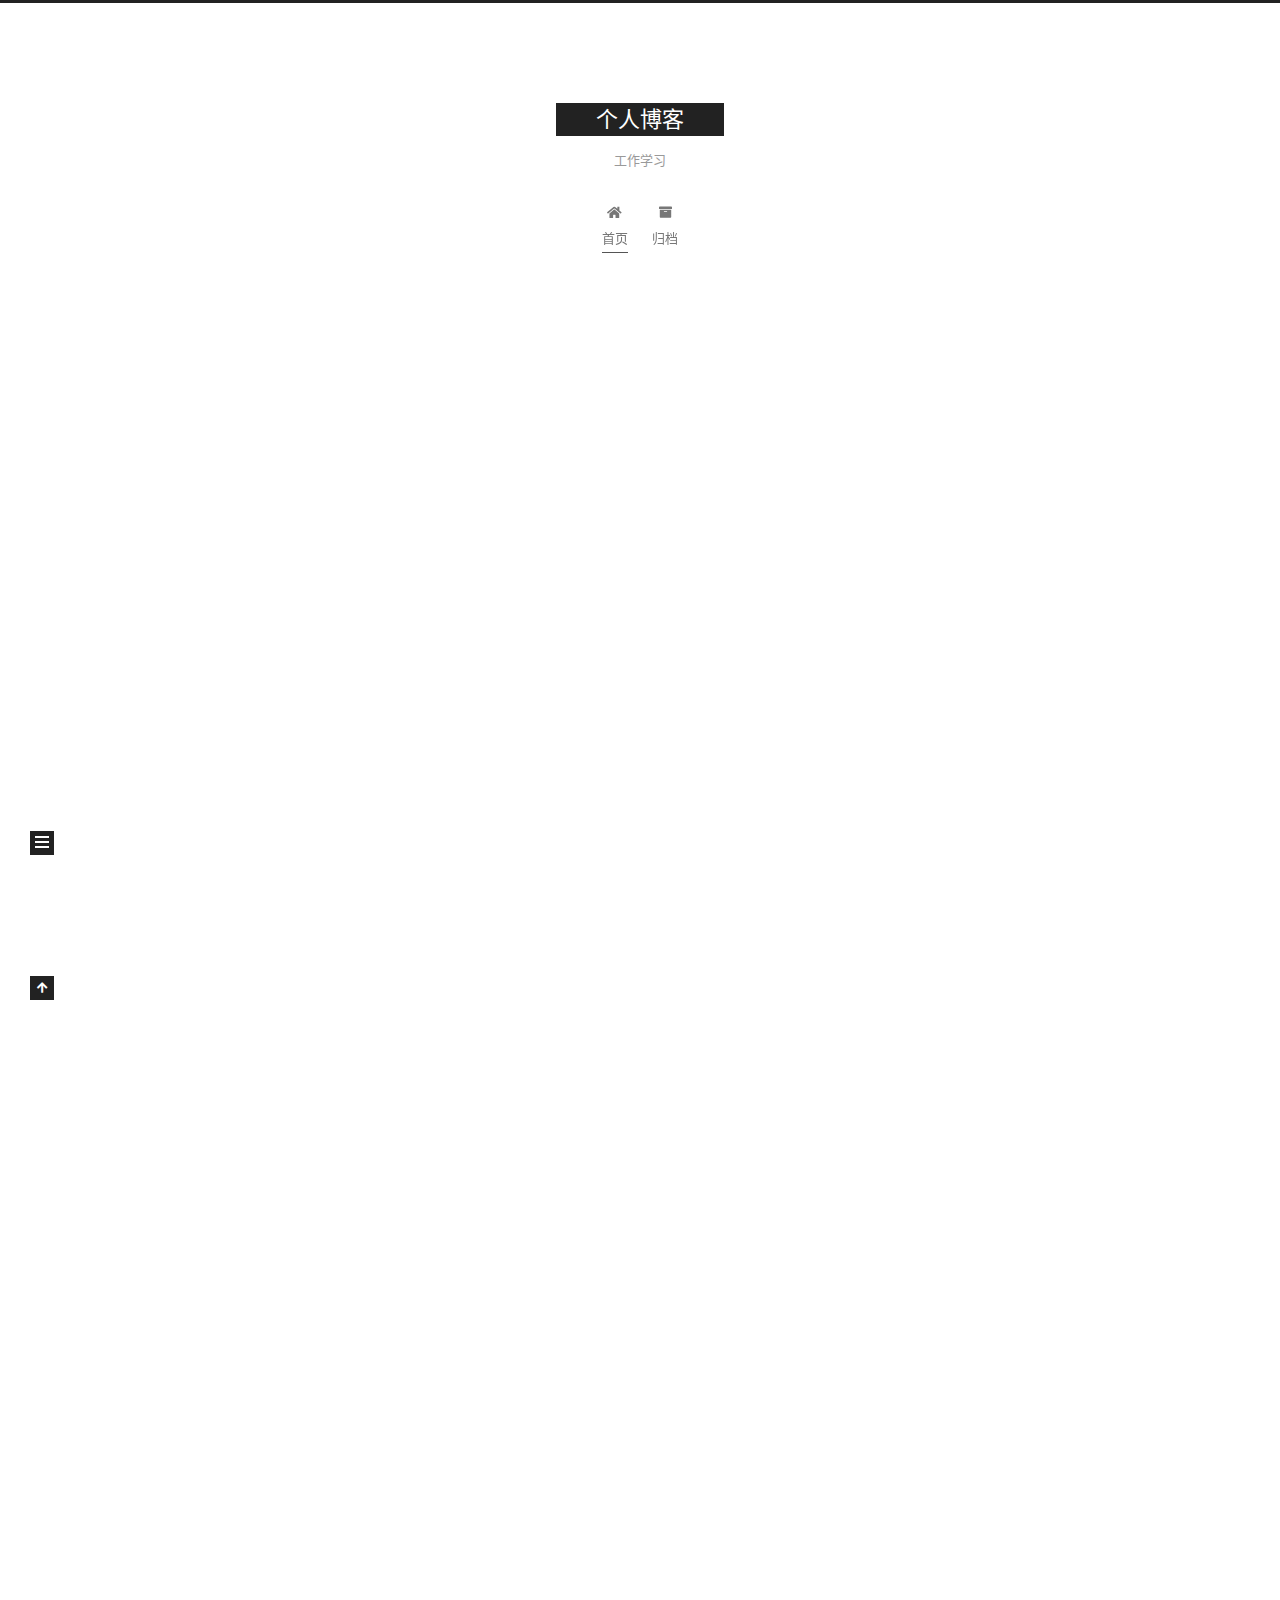
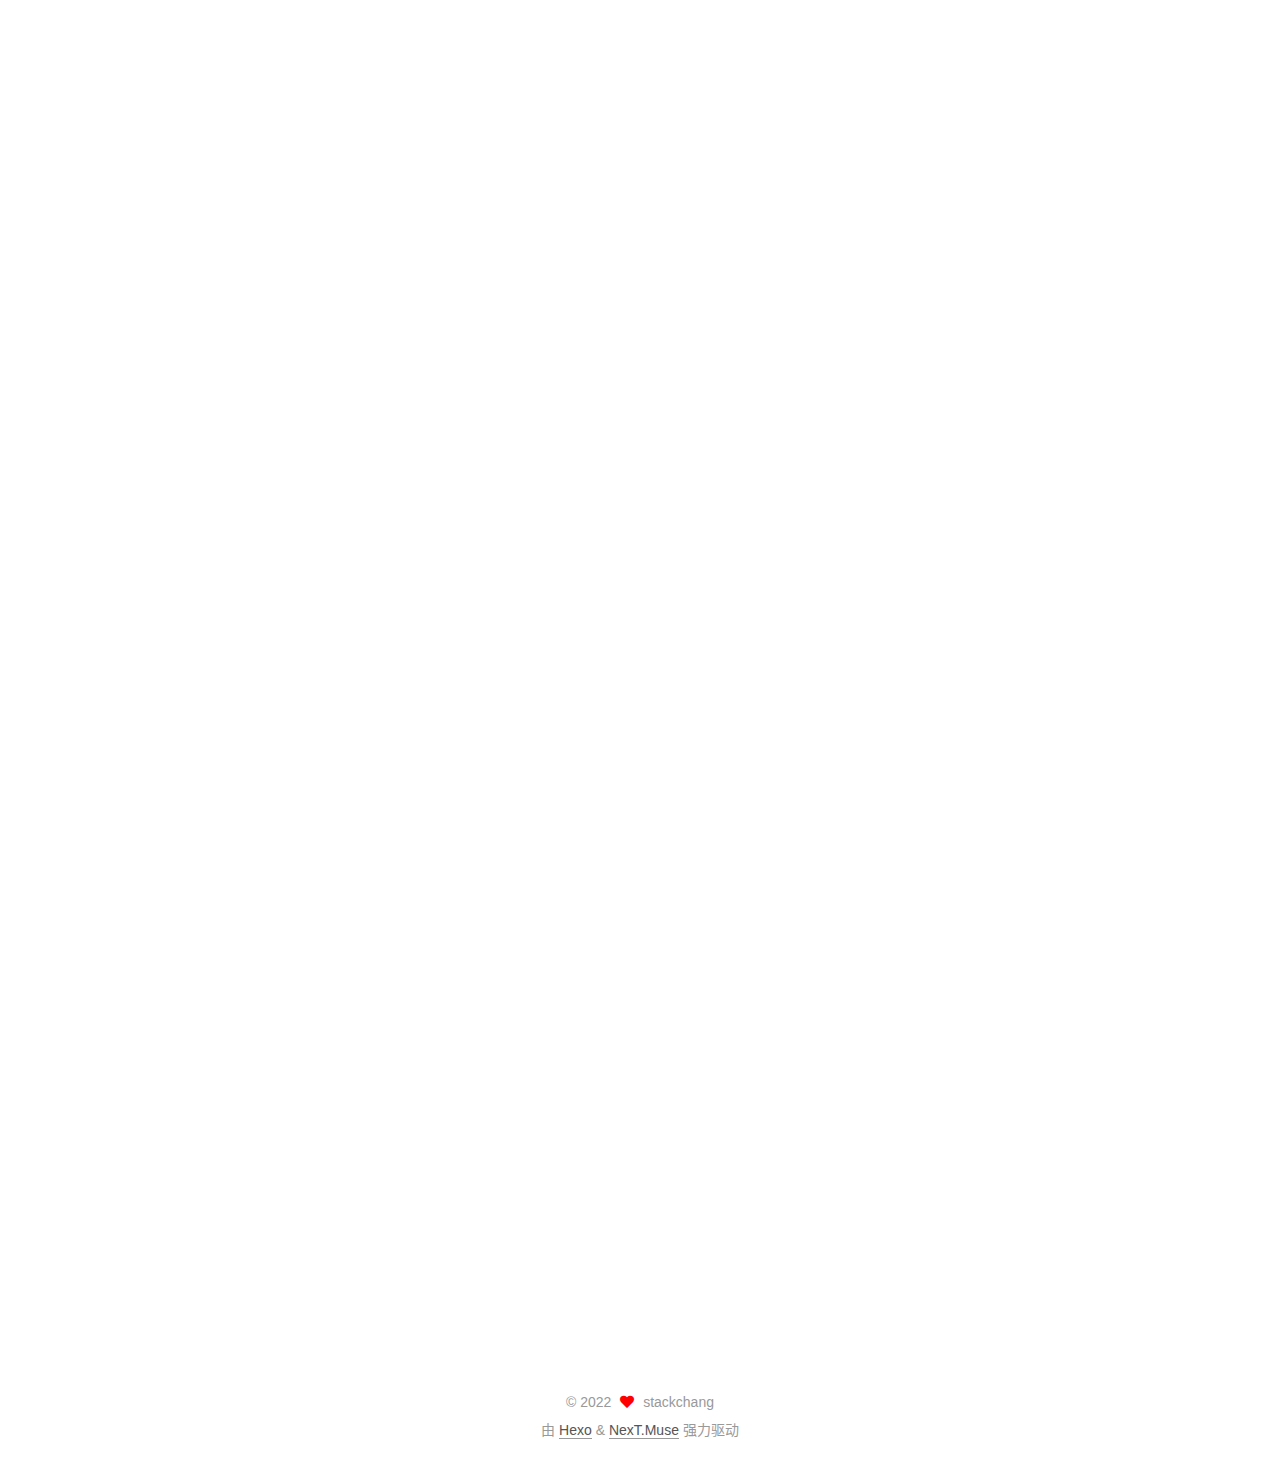
<file: index.html>
<!DOCTYPE html>
<html lang="zh-CN">
<head>
  <meta charset="UTF-8">
<meta name="viewport" content="width=device-width, initial-scale=1, maximum-scale=2">
<meta name="theme-color" content="#222">
<meta name="generator" content="Hexo 6.3.0">
  <link rel="apple-touch-icon" sizes="180x180" href="/images/apple-touch-icon-next.png">
  <link rel="icon" type="image/png" sizes="32x32" href="/images/favicon-32x32-next.png">
  <link rel="icon" type="image/png" sizes="16x16" href="/images/favicon-16x16-next.png">
  <link rel="mask-icon" href="/images/logo.svg" color="#222">

<link rel="stylesheet" href="/css/main.css">


<link rel="stylesheet" href="/lib/font-awesome/css/all.min.css">

<script id="hexo-configurations">
    var NexT = window.NexT || {};
    var CONFIG = {"hostname":"groundbai.github.io","root":"/","scheme":"Muse","version":"7.8.0","exturl":false,"sidebar":{"position":"left","display":"post","padding":18,"offset":12,"onmobile":false},"copycode":{"enable":false,"show_result":false,"style":null},"back2top":{"enable":true,"sidebar":false,"scrollpercent":false},"bookmark":{"enable":false,"color":"#222","save":"auto"},"fancybox":false,"mediumzoom":false,"lazyload":false,"pangu":false,"comments":{"style":"tabs","active":null,"storage":true,"lazyload":false,"nav":null},"algolia":{"hits":{"per_page":10},"labels":{"input_placeholder":"Search for Posts","hits_empty":"We didn't find any results for the search: ${query}","hits_stats":"${hits} results found in ${time} ms"}},"localsearch":{"enable":false,"trigger":"auto","top_n_per_article":1,"unescape":false,"preload":false},"motion":{"enable":true,"async":false,"transition":{"post_block":"fadeIn","post_header":"slideDownIn","post_body":"slideDownIn","coll_header":"slideLeftIn","sidebar":"slideUpIn"}}};
  </script>

  <meta property="og:type" content="website">
<meta property="og:title" content="个人博客">
<meta property="og:url" content="https://groundbai.github.io/index.html">
<meta property="og:site_name" content="个人博客">
<meta property="og:locale" content="zh_CN">
<meta property="article:author" content="stackchang">
<meta name="twitter:card" content="summary">

<link rel="canonical" href="https://groundbai.github.io/">


<script id="page-configurations">
  // https://hexo.io/docs/variables.html
  CONFIG.page = {
    sidebar: "",
    isHome : true,
    isPost : false,
    lang   : 'zh-CN'
  };
</script>

  <title>个人博客</title>
  






  <noscript>
  <style>
  .use-motion .brand,
  .use-motion .menu-item,
  .sidebar-inner,
  .use-motion .post-block,
  .use-motion .pagination,
  .use-motion .comments,
  .use-motion .post-header,
  .use-motion .post-body,
  .use-motion .collection-header { opacity: initial; }

  .use-motion .site-title,
  .use-motion .site-subtitle {
    opacity: initial;
    top: initial;
  }

  .use-motion .logo-line-before i { left: initial; }
  .use-motion .logo-line-after i { right: initial; }
  </style>
</noscript>

</head>

<body itemscope itemtype="http://schema.org/WebPage">
  <div class="container use-motion">
    <div class="headband"></div>

    <header class="header" itemscope itemtype="http://schema.org/WPHeader">
      <div class="header-inner"><div class="site-brand-container">
  <div class="site-nav-toggle">
    <div class="toggle" aria-label="切换导航栏">
      <span class="toggle-line toggle-line-first"></span>
      <span class="toggle-line toggle-line-middle"></span>
      <span class="toggle-line toggle-line-last"></span>
    </div>
  </div>

  <div class="site-meta">

    <a href="/" class="brand" rel="start">
      <span class="logo-line-before"><i></i></span>
      <h1 class="site-title">个人博客</h1>
      <span class="logo-line-after"><i></i></span>
    </a>
      <p class="site-subtitle" itemprop="description">工作学习</p>
  </div>

  <div class="site-nav-right">
    <div class="toggle popup-trigger">
    </div>
  </div>
</div>




<nav class="site-nav">
  <ul id="menu" class="main-menu menu">
        <li class="menu-item menu-item-home">

    <a href="/" rel="section"><i class="fa fa-home fa-fw"></i>首页</a>

  </li>
        <li class="menu-item menu-item-archives">

    <a href="/archives/" rel="section"><i class="fa fa-archive fa-fw"></i>归档</a>

  </li>
  </ul>
</nav>




</div>
    </header>

    
  <div class="back-to-top">
    <i class="fa fa-arrow-up"></i>
    <span>0%</span>
  </div>


    <main class="main">
      <div class="main-inner">
        <div class="content-wrap">
          

          <div class="content index posts-expand">
            
      
  
  
  <article itemscope itemtype="http://schema.org/Article" class="post-block" lang="zh-CN">
    <link itemprop="mainEntityOfPage" href="https://groundbai.github.io/2022/10/10/dev/">

    <span hidden itemprop="author" itemscope itemtype="http://schema.org/Person">
      <meta itemprop="image" content="/images/avatar.gif">
      <meta itemprop="name" content="stackchang">
      <meta itemprop="description" content="">
    </span>

    <span hidden itemprop="publisher" itemscope itemtype="http://schema.org/Organization">
      <meta itemprop="name" content="个人博客">
    </span>
      <header class="post-header">
        <h2 class="post-title" itemprop="name headline">
          
            <a href="/2022/10/10/dev/" class="post-title-link" itemprop="url">laravel mix 工作流</a>
        </h2>

        <div class="post-meta">
            <span class="post-meta-item">
              <span class="post-meta-item-icon">
                <i class="far fa-calendar"></i>
              </span>
              <span class="post-meta-item-text">发表于</span>
              

              <time title="创建时间：2022-10-10 13:13:40 / 修改时间：14:52:44" itemprop="dateCreated datePublished" datetime="2022-10-10T13:13:40+08:00">2022-10-10</time>
            </span>

          

        </div>
      </header>

    
    
    
    <div class="post-body" itemprop="articleBody">

      
          <h3 id="laravel-mix-工作流"><a href="#laravel-mix-工作流" class="headerlink" title="laravel mix 工作流"></a>laravel mix 工作流</h3><h4 id="npm-包的默认安装路径"><a href="#npm-包的默认安装路径" class="headerlink" title="npm 包的默认安装路径"></a>npm 包的默认安装路径</h4><p>当选择全局安装时，默认的安装路径为C:\Users\xxx\AppData\Roaming\npm，缓存路径为C:\Users\xxx\AppData\Roaming\npm_cache，可以使用以下命令查看。</p>
<figure class="highlight plaintext"><table><tr><td class="gutter"><pre><span class="line">1</span><br><span class="line">2</span><br><span class="line">3</span><br></pre></td><td class="code"><pre><span class="line">npm root -g</span><br><span class="line">或者</span><br><span class="line">npm config ls</span><br></pre></td></tr></table></figure>

<h4 id="修改全局包的安装路径"><a href="#修改全局包的安装路径" class="headerlink" title="修改全局包的安装路径"></a>修改全局包的安装路径</h4><figure class="highlight plaintext"><table><tr><td class="gutter"><pre><span class="line">1</span><br><span class="line">2</span><br></pre></td><td class="code"><pre><span class="line">npm config set prefix &quot;D:\workspace\npm\npm_global&quot;</span><br><span class="line">npm config set cache &quot;D:\workspace\npm\npm_cache&quot;</span><br></pre></td></tr></table></figure>

<h4 id="配置环境变量"><a href="#配置环境变量" class="headerlink" title="配置环境变量"></a>配置环境变量</h4><p>环境变量 &gt; 系统变量 &gt; path &gt; 新建 [把 npm_global 路径放进去]</p>
<h3 id="解决-cross-env-command-not-found"><a href="#解决-cross-env-command-not-found" class="headerlink" title="解决 cross-env :command not found"></a>解决 cross-env :command not found</h3><p>shell</p>
<figure class="highlight plaintext"><table><tr><td class="gutter"><pre><span class="line">1</span><br></pre></td><td class="code"><pre><span class="line">npm config get prefix</span><br></pre></td></tr></table></figure>

<p>查看操作系统上的 PATH 环境变量，并添加<code> npm config get prefix</code> 命令输出的路径（如果尚不存在）。如果将命令的输出添加到 PATH 环境变量中，则必须重新启动任何打开的命令提示符才能生效。</p>
<p>如果这不起作用，请尝试将 bin 文件夹的路径（从 npm config get prefix ）添加到您的 PATH 环境变量并重新启动您的终端。</p>
<h3 id="npm-run-watch-poll-在win10下跑不通"><a href="#npm-run-watch-poll-在win10下跑不通" class="headerlink" title="npm run watch-poll 在win10下跑不通"></a>npm run watch-poll 在win10下跑不通</h3><p>1.安装完node,下载安装 yarn</p>
<p>2.使用npm安装 cross-env [直接运行 npm install -g cross-env –save-dev]</p>
<p>3.使用 [ cross-env SASS_BINARY_SITE&#x3D;npm.taobao.org&#x2F;mirrors&#x2F;node-sass yarn ]</p>
<p>4.完成以上步骤，可以执行 npm run watch-poll</p>

      
    </div>

    
    
    
      <footer class="post-footer">
        <div class="post-eof"></div>
      </footer>
  </article>
  
  
  

      
  
  
  <article itemscope itemtype="http://schema.org/Article" class="post-block" lang="zh-CN">
    <link itemprop="mainEntityOfPage" href="https://groundbai.github.io/2022/10/10/hello-world/">

    <span hidden itemprop="author" itemscope itemtype="http://schema.org/Person">
      <meta itemprop="image" content="/images/avatar.gif">
      <meta itemprop="name" content="stackchang">
      <meta itemprop="description" content="">
    </span>

    <span hidden itemprop="publisher" itemscope itemtype="http://schema.org/Organization">
      <meta itemprop="name" content="个人博客">
    </span>
      <header class="post-header">
        <h2 class="post-title" itemprop="name headline">
          
            <a href="/2022/10/10/hello-world/" class="post-title-link" itemprop="url">Hello World</a>
        </h2>

        <div class="post-meta">
            <span class="post-meta-item">
              <span class="post-meta-item-icon">
                <i class="far fa-calendar"></i>
              </span>
              <span class="post-meta-item-text">发表于</span>

              <time title="创建时间：2022-10-10 12:58:53" itemprop="dateCreated datePublished" datetime="2022-10-10T12:58:53+08:00">2022-10-10</time>
            </span>

          

        </div>
      </header>

    
    
    
    <div class="post-body" itemprop="articleBody">

      
          <p>Welcome to <a target="_blank" rel="noopener" href="https://hexo.io/">Hexo</a>! This is your very first post. Check <a target="_blank" rel="noopener" href="https://hexo.io/docs/">documentation</a> for more info. If you get any problems when using Hexo, you can find the answer in <a target="_blank" rel="noopener" href="https://hexo.io/docs/troubleshooting.html">troubleshooting</a> or you can ask me on <a target="_blank" rel="noopener" href="https://github.com/hexojs/hexo/issues">GitHub</a>.</p>
<h2 id="Quick-Start"><a href="#Quick-Start" class="headerlink" title="Quick Start"></a>Quick Start</h2><h3 id="Create-a-new-post"><a href="#Create-a-new-post" class="headerlink" title="Create a new post"></a>Create a new post</h3><figure class="highlight bash"><table><tr><td class="gutter"><pre><span class="line">1</span><br></pre></td><td class="code"><pre><span class="line">$ hexo new <span class="string">&quot;My New Post&quot;</span></span><br></pre></td></tr></table></figure>

<p>More info: <a target="_blank" rel="noopener" href="https://hexo.io/docs/writing.html">Writing</a></p>
<h3 id="Run-server"><a href="#Run-server" class="headerlink" title="Run server"></a>Run server</h3><figure class="highlight bash"><table><tr><td class="gutter"><pre><span class="line">1</span><br></pre></td><td class="code"><pre><span class="line">$ hexo server</span><br></pre></td></tr></table></figure>

<p>More info: <a target="_blank" rel="noopener" href="https://hexo.io/docs/server.html">Server</a></p>
<h3 id="Generate-static-files"><a href="#Generate-static-files" class="headerlink" title="Generate static files"></a>Generate static files</h3><figure class="highlight bash"><table><tr><td class="gutter"><pre><span class="line">1</span><br></pre></td><td class="code"><pre><span class="line">$ hexo generate</span><br></pre></td></tr></table></figure>

<p>More info: <a target="_blank" rel="noopener" href="https://hexo.io/docs/generating.html">Generating</a></p>
<h3 id="Deploy-to-remote-sites"><a href="#Deploy-to-remote-sites" class="headerlink" title="Deploy to remote sites"></a>Deploy to remote sites</h3><figure class="highlight bash"><table><tr><td class="gutter"><pre><span class="line">1</span><br></pre></td><td class="code"><pre><span class="line">$ hexo deploy</span><br></pre></td></tr></table></figure>

<p>More info: <a target="_blank" rel="noopener" href="https://hexo.io/docs/one-command-deployment.html">Deployment</a></p>

      
    </div>

    
    
    
      <footer class="post-footer">
        <div class="post-eof"></div>
      </footer>
  </article>
  
  
  


  



          </div>
          

<script>
  window.addEventListener('tabs:register', () => {
    let { activeClass } = CONFIG.comments;
    if (CONFIG.comments.storage) {
      activeClass = localStorage.getItem('comments_active') || activeClass;
    }
    if (activeClass) {
      let activeTab = document.querySelector(`a[href="#comment-${activeClass}"]`);
      if (activeTab) {
        activeTab.click();
      }
    }
  });
  if (CONFIG.comments.storage) {
    window.addEventListener('tabs:click', event => {
      if (!event.target.matches('.tabs-comment .tab-content .tab-pane')) return;
      let commentClass = event.target.classList[1];
      localStorage.setItem('comments_active', commentClass);
    });
  }
</script>

        </div>
          
  
  <div class="toggle sidebar-toggle">
    <span class="toggle-line toggle-line-first"></span>
    <span class="toggle-line toggle-line-middle"></span>
    <span class="toggle-line toggle-line-last"></span>
  </div>

  <aside class="sidebar">
    <div class="sidebar-inner">

      <ul class="sidebar-nav motion-element">
        <li class="sidebar-nav-toc">
          文章目录
        </li>
        <li class="sidebar-nav-overview">
          站点概览
        </li>
      </ul>

      <!--noindex-->
      <div class="post-toc-wrap sidebar-panel">
      </div>
      <!--/noindex-->

      <div class="site-overview-wrap sidebar-panel">
        <div class="site-author motion-element" itemprop="author" itemscope itemtype="http://schema.org/Person">
  <p class="site-author-name" itemprop="name">stackchang</p>
  <div class="site-description" itemprop="description"></div>
</div>
<div class="site-state-wrap motion-element">
  <nav class="site-state">
      <div class="site-state-item site-state-posts">
          <a href="/archives/">
        
          <span class="site-state-item-count">2</span>
          <span class="site-state-item-name">日志</span>
        </a>
      </div>
  </nav>
</div>



      </div>

    </div>
  </aside>
  <div id="sidebar-dimmer"></div>


      </div>
    </main>

    <footer class="footer">
      <div class="footer-inner">
        

        

<div class="copyright">
  
  &copy; 
  <span itemprop="copyrightYear">2022</span>
  <span class="with-love">
    <i class="fa fa-heart"></i>
  </span>
  <span class="author" itemprop="copyrightHolder">stackchang</span>
</div>
  <div class="powered-by">由 <a href="https://hexo.io/" class="theme-link" rel="noopener" target="_blank">Hexo</a> & <a href="https://muse.theme-next.org/" class="theme-link" rel="noopener" target="_blank">NexT.Muse</a> 强力驱动
  </div>

        








      </div>
    </footer>
  </div>

  
  <script src="/lib/anime.min.js"></script>
  <script src="/lib/velocity/velocity.min.js"></script>
  <script src="/lib/velocity/velocity.ui.min.js"></script>

<script src="/js/utils.js"></script>

<script src="/js/motion.js"></script>


<script src="/js/schemes/muse.js"></script>


<script src="/js/next-boot.js"></script>




  















  

  

</body>
</html>
</file>
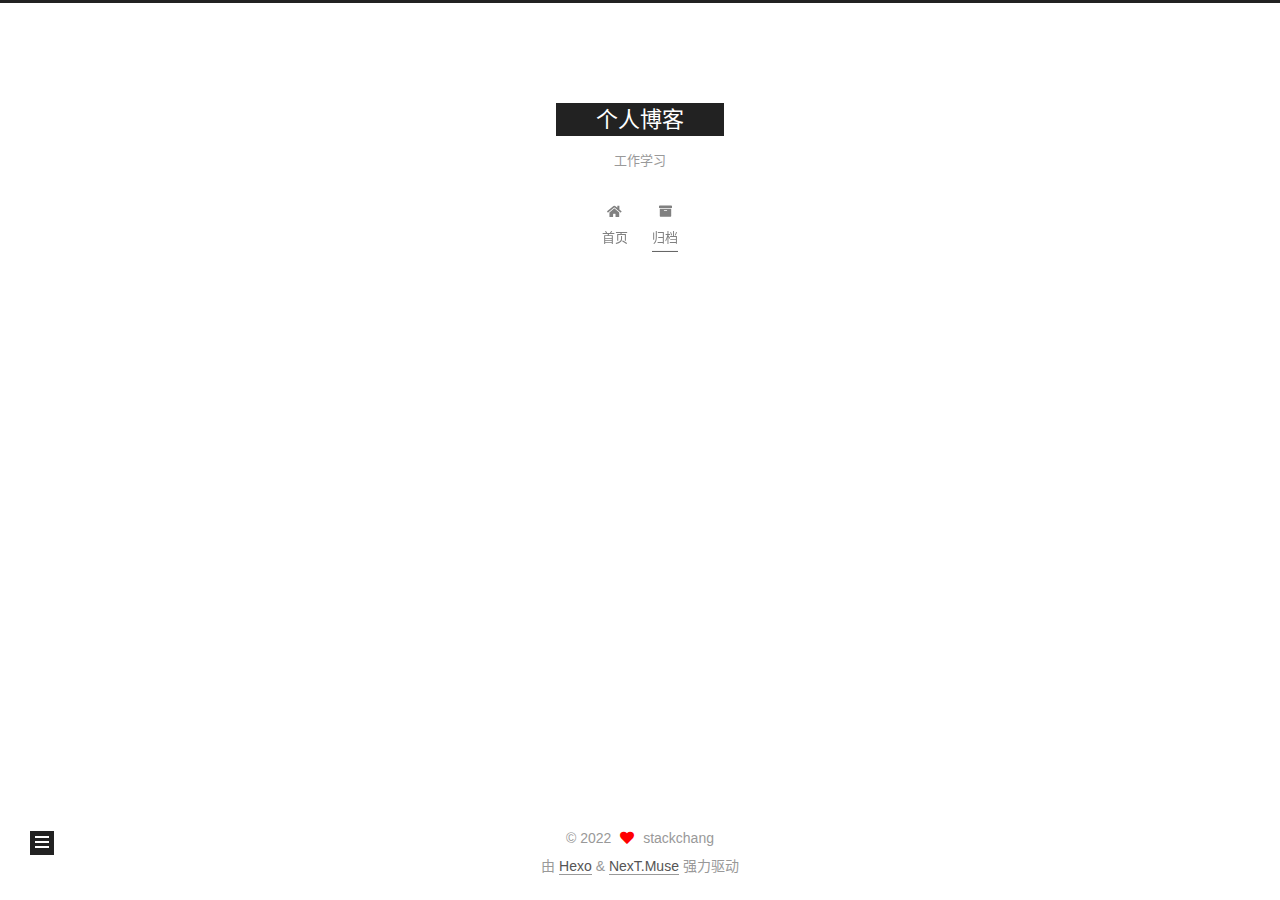
<file: archives/index.html>
<!DOCTYPE html>
<html lang="zh-CN">
<head>
  <meta charset="UTF-8">
<meta name="viewport" content="width=device-width, initial-scale=1, maximum-scale=2">
<meta name="theme-color" content="#222">
<meta name="generator" content="Hexo 6.3.0">
  <link rel="apple-touch-icon" sizes="180x180" href="/images/apple-touch-icon-next.png">
  <link rel="icon" type="image/png" sizes="32x32" href="/images/favicon-32x32-next.png">
  <link rel="icon" type="image/png" sizes="16x16" href="/images/favicon-16x16-next.png">
  <link rel="mask-icon" href="/images/logo.svg" color="#222">

<link rel="stylesheet" href="/css/main.css">


<link rel="stylesheet" href="/lib/font-awesome/css/all.min.css">

<script id="hexo-configurations">
    var NexT = window.NexT || {};
    var CONFIG = {"hostname":"groundbai.github.io","root":"/","scheme":"Muse","version":"7.8.0","exturl":false,"sidebar":{"position":"left","display":"post","padding":18,"offset":12,"onmobile":false},"copycode":{"enable":false,"show_result":false,"style":null},"back2top":{"enable":true,"sidebar":false,"scrollpercent":false},"bookmark":{"enable":false,"color":"#222","save":"auto"},"fancybox":false,"mediumzoom":false,"lazyload":false,"pangu":false,"comments":{"style":"tabs","active":null,"storage":true,"lazyload":false,"nav":null},"algolia":{"hits":{"per_page":10},"labels":{"input_placeholder":"Search for Posts","hits_empty":"We didn't find any results for the search: ${query}","hits_stats":"${hits} results found in ${time} ms"}},"localsearch":{"enable":false,"trigger":"auto","top_n_per_article":1,"unescape":false,"preload":false},"motion":{"enable":true,"async":false,"transition":{"post_block":"fadeIn","post_header":"slideDownIn","post_body":"slideDownIn","coll_header":"slideLeftIn","sidebar":"slideUpIn"}}};
  </script>

  <meta property="og:type" content="website">
<meta property="og:title" content="个人博客">
<meta property="og:url" content="https://groundbai.github.io/archives/index.html">
<meta property="og:site_name" content="个人博客">
<meta property="og:locale" content="zh_CN">
<meta property="article:author" content="stackchang">
<meta name="twitter:card" content="summary">

<link rel="canonical" href="https://groundbai.github.io/archives/">


<script id="page-configurations">
  // https://hexo.io/docs/variables.html
  CONFIG.page = {
    sidebar: "",
    isHome : false,
    isPost : false,
    lang   : 'zh-CN'
  };
</script>

  <title>归档 | 个人博客</title>
  






  <noscript>
  <style>
  .use-motion .brand,
  .use-motion .menu-item,
  .sidebar-inner,
  .use-motion .post-block,
  .use-motion .pagination,
  .use-motion .comments,
  .use-motion .post-header,
  .use-motion .post-body,
  .use-motion .collection-header { opacity: initial; }

  .use-motion .site-title,
  .use-motion .site-subtitle {
    opacity: initial;
    top: initial;
  }

  .use-motion .logo-line-before i { left: initial; }
  .use-motion .logo-line-after i { right: initial; }
  </style>
</noscript>

</head>

<body itemscope itemtype="http://schema.org/WebPage">
  <div class="container use-motion">
    <div class="headband"></div>

    <header class="header" itemscope itemtype="http://schema.org/WPHeader">
      <div class="header-inner"><div class="site-brand-container">
  <div class="site-nav-toggle">
    <div class="toggle" aria-label="切换导航栏">
      <span class="toggle-line toggle-line-first"></span>
      <span class="toggle-line toggle-line-middle"></span>
      <span class="toggle-line toggle-line-last"></span>
    </div>
  </div>

  <div class="site-meta">

    <a href="/" class="brand" rel="start">
      <span class="logo-line-before"><i></i></span>
      <h1 class="site-title">个人博客</h1>
      <span class="logo-line-after"><i></i></span>
    </a>
      <p class="site-subtitle" itemprop="description">工作学习</p>
  </div>

  <div class="site-nav-right">
    <div class="toggle popup-trigger">
    </div>
  </div>
</div>




<nav class="site-nav">
  <ul id="menu" class="main-menu menu">
        <li class="menu-item menu-item-home">

    <a href="/" rel="section"><i class="fa fa-home fa-fw"></i>首页</a>

  </li>
        <li class="menu-item menu-item-archives">

    <a href="/archives/" rel="section"><i class="fa fa-archive fa-fw"></i>归档</a>

  </li>
  </ul>
</nav>




</div>
    </header>

    
  <div class="back-to-top">
    <i class="fa fa-arrow-up"></i>
    <span>0%</span>
  </div>


    <main class="main">
      <div class="main-inner">
        <div class="content-wrap">
          

          <div class="content archive">
            

  
  
  
  <div class="post-block">
    <div class="posts-collapse">
      <div class="collection-title">
        <span class="collection-header">嗯..! 目前共计 2 篇日志。 继续努力。</span>
      </div>

      
    <div class="collection-year">
      <span class="collection-header">2022</span>
    </div>

  <article itemscope itemtype="http://schema.org/Article">
    <header class="post-header">

      <div class="post-meta">
        <time itemprop="dateCreated"
              datetime="2022-10-10T13:13:40+08:00"
              content="2022-10-10">
          10-10
        </time>
      </div>

      <div class="post-title">
          <a class="post-title-link" href="/2022/10/10/dev/" itemprop="url">
            <span itemprop="name">laravel mix 工作流</span>
          </a>
      </div>

    </header>
  </article>

  <article itemscope itemtype="http://schema.org/Article">
    <header class="post-header">

      <div class="post-meta">
        <time itemprop="dateCreated"
              datetime="2022-10-10T12:58:53+08:00"
              content="2022-10-10">
          10-10
        </time>
      </div>

      <div class="post-title">
          <a class="post-title-link" href="/2022/10/10/hello-world/" itemprop="url">
            <span itemprop="name">Hello World</span>
          </a>
      </div>

    </header>
  </article>


    </div>
  </div>
  
  
  

  



          </div>
          

<script>
  window.addEventListener('tabs:register', () => {
    let { activeClass } = CONFIG.comments;
    if (CONFIG.comments.storage) {
      activeClass = localStorage.getItem('comments_active') || activeClass;
    }
    if (activeClass) {
      let activeTab = document.querySelector(`a[href="#comment-${activeClass}"]`);
      if (activeTab) {
        activeTab.click();
      }
    }
  });
  if (CONFIG.comments.storage) {
    window.addEventListener('tabs:click', event => {
      if (!event.target.matches('.tabs-comment .tab-content .tab-pane')) return;
      let commentClass = event.target.classList[1];
      localStorage.setItem('comments_active', commentClass);
    });
  }
</script>

        </div>
          
  
  <div class="toggle sidebar-toggle">
    <span class="toggle-line toggle-line-first"></span>
    <span class="toggle-line toggle-line-middle"></span>
    <span class="toggle-line toggle-line-last"></span>
  </div>

  <aside class="sidebar">
    <div class="sidebar-inner">

      <ul class="sidebar-nav motion-element">
        <li class="sidebar-nav-toc">
          文章目录
        </li>
        <li class="sidebar-nav-overview">
          站点概览
        </li>
      </ul>

      <!--noindex-->
      <div class="post-toc-wrap sidebar-panel">
      </div>
      <!--/noindex-->

      <div class="site-overview-wrap sidebar-panel">
        <div class="site-author motion-element" itemprop="author" itemscope itemtype="http://schema.org/Person">
  <p class="site-author-name" itemprop="name">stackchang</p>
  <div class="site-description" itemprop="description"></div>
</div>
<div class="site-state-wrap motion-element">
  <nav class="site-state">
      <div class="site-state-item site-state-posts">
          <a href="/archives/">
        
          <span class="site-state-item-count">2</span>
          <span class="site-state-item-name">日志</span>
        </a>
      </div>
  </nav>
</div>



      </div>

    </div>
  </aside>
  <div id="sidebar-dimmer"></div>


      </div>
    </main>

    <footer class="footer">
      <div class="footer-inner">
        

        

<div class="copyright">
  
  &copy; 
  <span itemprop="copyrightYear">2022</span>
  <span class="with-love">
    <i class="fa fa-heart"></i>
  </span>
  <span class="author" itemprop="copyrightHolder">stackchang</span>
</div>
  <div class="powered-by">由 <a href="https://hexo.io/" class="theme-link" rel="noopener" target="_blank">Hexo</a> & <a href="https://muse.theme-next.org/" class="theme-link" rel="noopener" target="_blank">NexT.Muse</a> 强力驱动
  </div>

        








      </div>
    </footer>
  </div>

  
  <script src="/lib/anime.min.js"></script>
  <script src="/lib/velocity/velocity.min.js"></script>
  <script src="/lib/velocity/velocity.ui.min.js"></script>

<script src="/js/utils.js"></script>

<script src="/js/motion.js"></script>


<script src="/js/schemes/muse.js"></script>


<script src="/js/next-boot.js"></script>




  















  

  

</body>
</html>
</file>
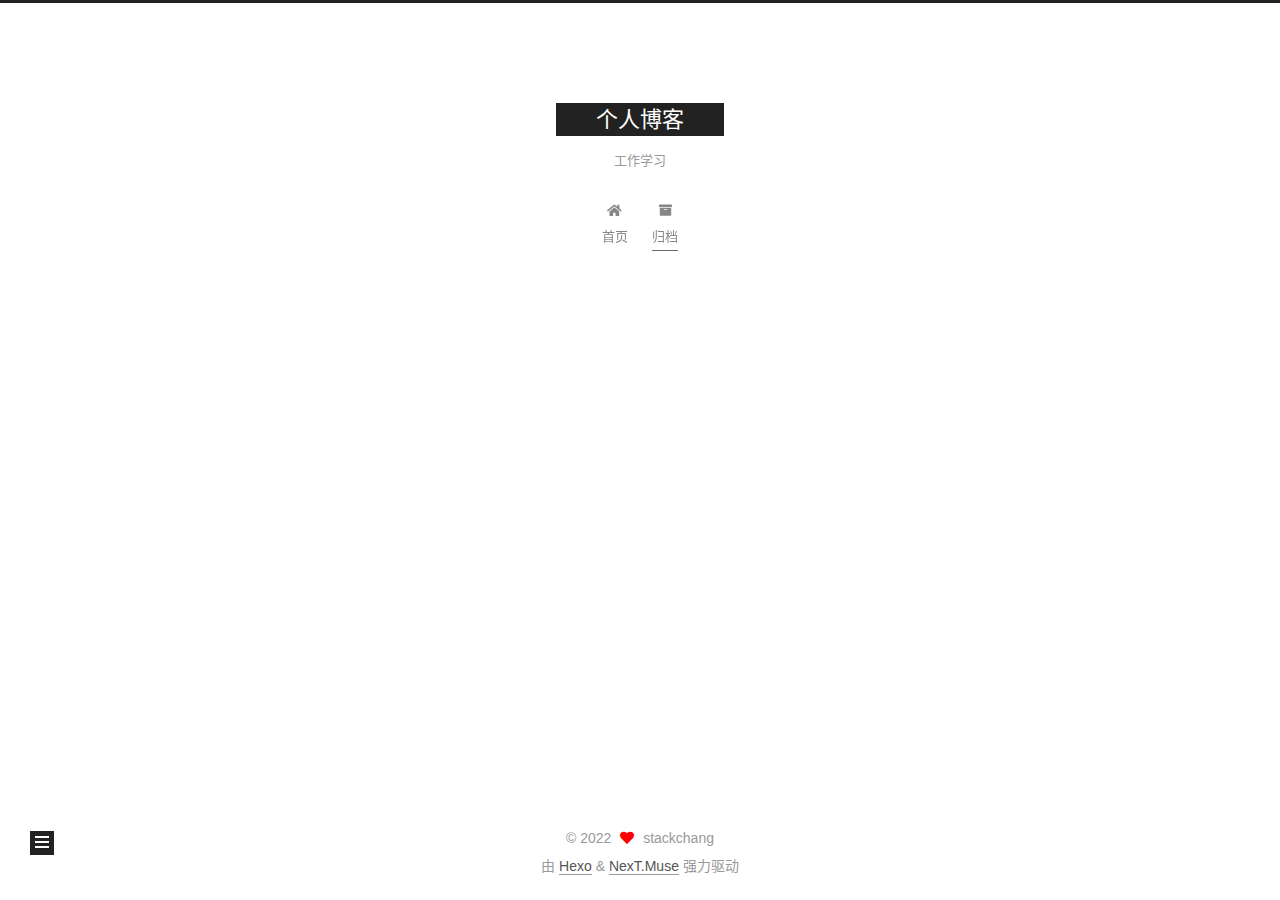
<file: archives/2022/index.html>
<!DOCTYPE html>
<html lang="zh-CN">
<head>
  <meta charset="UTF-8">
<meta name="viewport" content="width=device-width, initial-scale=1, maximum-scale=2">
<meta name="theme-color" content="#222">
<meta name="generator" content="Hexo 6.3.0">
  <link rel="apple-touch-icon" sizes="180x180" href="/images/apple-touch-icon-next.png">
  <link rel="icon" type="image/png" sizes="32x32" href="/images/favicon-32x32-next.png">
  <link rel="icon" type="image/png" sizes="16x16" href="/images/favicon-16x16-next.png">
  <link rel="mask-icon" href="/images/logo.svg" color="#222">

<link rel="stylesheet" href="/css/main.css">


<link rel="stylesheet" href="/lib/font-awesome/css/all.min.css">

<script id="hexo-configurations">
    var NexT = window.NexT || {};
    var CONFIG = {"hostname":"groundbai.github.io","root":"/","scheme":"Muse","version":"7.8.0","exturl":false,"sidebar":{"position":"left","display":"post","padding":18,"offset":12,"onmobile":false},"copycode":{"enable":false,"show_result":false,"style":null},"back2top":{"enable":true,"sidebar":false,"scrollpercent":false},"bookmark":{"enable":false,"color":"#222","save":"auto"},"fancybox":false,"mediumzoom":false,"lazyload":false,"pangu":false,"comments":{"style":"tabs","active":null,"storage":true,"lazyload":false,"nav":null},"algolia":{"hits":{"per_page":10},"labels":{"input_placeholder":"Search for Posts","hits_empty":"We didn't find any results for the search: ${query}","hits_stats":"${hits} results found in ${time} ms"}},"localsearch":{"enable":false,"trigger":"auto","top_n_per_article":1,"unescape":false,"preload":false},"motion":{"enable":true,"async":false,"transition":{"post_block":"fadeIn","post_header":"slideDownIn","post_body":"slideDownIn","coll_header":"slideLeftIn","sidebar":"slideUpIn"}}};
  </script>

  <meta property="og:type" content="website">
<meta property="og:title" content="个人博客">
<meta property="og:url" content="https://groundbai.github.io/archives/2022/index.html">
<meta property="og:site_name" content="个人博客">
<meta property="og:locale" content="zh_CN">
<meta property="article:author" content="stackchang">
<meta name="twitter:card" content="summary">

<link rel="canonical" href="https://groundbai.github.io/archives/2022/">


<script id="page-configurations">
  // https://hexo.io/docs/variables.html
  CONFIG.page = {
    sidebar: "",
    isHome : false,
    isPost : false,
    lang   : 'zh-CN'
  };
</script>

  <title>归档 | 个人博客</title>
  






  <noscript>
  <style>
  .use-motion .brand,
  .use-motion .menu-item,
  .sidebar-inner,
  .use-motion .post-block,
  .use-motion .pagination,
  .use-motion .comments,
  .use-motion .post-header,
  .use-motion .post-body,
  .use-motion .collection-header { opacity: initial; }

  .use-motion .site-title,
  .use-motion .site-subtitle {
    opacity: initial;
    top: initial;
  }

  .use-motion .logo-line-before i { left: initial; }
  .use-motion .logo-line-after i { right: initial; }
  </style>
</noscript>

</head>

<body itemscope itemtype="http://schema.org/WebPage">
  <div class="container use-motion">
    <div class="headband"></div>

    <header class="header" itemscope itemtype="http://schema.org/WPHeader">
      <div class="header-inner"><div class="site-brand-container">
  <div class="site-nav-toggle">
    <div class="toggle" aria-label="切换导航栏">
      <span class="toggle-line toggle-line-first"></span>
      <span class="toggle-line toggle-line-middle"></span>
      <span class="toggle-line toggle-line-last"></span>
    </div>
  </div>

  <div class="site-meta">

    <a href="/" class="brand" rel="start">
      <span class="logo-line-before"><i></i></span>
      <h1 class="site-title">个人博客</h1>
      <span class="logo-line-after"><i></i></span>
    </a>
      <p class="site-subtitle" itemprop="description">工作学习</p>
  </div>

  <div class="site-nav-right">
    <div class="toggle popup-trigger">
    </div>
  </div>
</div>




<nav class="site-nav">
  <ul id="menu" class="main-menu menu">
        <li class="menu-item menu-item-home">

    <a href="/" rel="section"><i class="fa fa-home fa-fw"></i>首页</a>

  </li>
        <li class="menu-item menu-item-archives">

    <a href="/archives/" rel="section"><i class="fa fa-archive fa-fw"></i>归档</a>

  </li>
  </ul>
</nav>




</div>
    </header>

    
  <div class="back-to-top">
    <i class="fa fa-arrow-up"></i>
    <span>0%</span>
  </div>


    <main class="main">
      <div class="main-inner">
        <div class="content-wrap">
          

          <div class="content archive">
            

  
  
  
  <div class="post-block">
    <div class="posts-collapse">
      <div class="collection-title">
        <span class="collection-header">嗯..! 目前共计 2 篇日志。 继续努力。</span>
      </div>

      
    <div class="collection-year">
      <span class="collection-header">2022</span>
    </div>

  <article itemscope itemtype="http://schema.org/Article">
    <header class="post-header">

      <div class="post-meta">
        <time itemprop="dateCreated"
              datetime="2022-10-10T13:13:40+08:00"
              content="2022-10-10">
          10-10
        </time>
      </div>

      <div class="post-title">
          <a class="post-title-link" href="/2022/10/10/dev/" itemprop="url">
            <span itemprop="name">laravel mix 工作流</span>
          </a>
      </div>

    </header>
  </article>

  <article itemscope itemtype="http://schema.org/Article">
    <header class="post-header">

      <div class="post-meta">
        <time itemprop="dateCreated"
              datetime="2022-10-10T12:58:53+08:00"
              content="2022-10-10">
          10-10
        </time>
      </div>

      <div class="post-title">
          <a class="post-title-link" href="/2022/10/10/hello-world/" itemprop="url">
            <span itemprop="name">Hello World</span>
          </a>
      </div>

    </header>
  </article>


    </div>
  </div>
  
  
  

  



          </div>
          

<script>
  window.addEventListener('tabs:register', () => {
    let { activeClass } = CONFIG.comments;
    if (CONFIG.comments.storage) {
      activeClass = localStorage.getItem('comments_active') || activeClass;
    }
    if (activeClass) {
      let activeTab = document.querySelector(`a[href="#comment-${activeClass}"]`);
      if (activeTab) {
        activeTab.click();
      }
    }
  });
  if (CONFIG.comments.storage) {
    window.addEventListener('tabs:click', event => {
      if (!event.target.matches('.tabs-comment .tab-content .tab-pane')) return;
      let commentClass = event.target.classList[1];
      localStorage.setItem('comments_active', commentClass);
    });
  }
</script>

        </div>
          
  
  <div class="toggle sidebar-toggle">
    <span class="toggle-line toggle-line-first"></span>
    <span class="toggle-line toggle-line-middle"></span>
    <span class="toggle-line toggle-line-last"></span>
  </div>

  <aside class="sidebar">
    <div class="sidebar-inner">

      <ul class="sidebar-nav motion-element">
        <li class="sidebar-nav-toc">
          文章目录
        </li>
        <li class="sidebar-nav-overview">
          站点概览
        </li>
      </ul>

      <!--noindex-->
      <div class="post-toc-wrap sidebar-panel">
      </div>
      <!--/noindex-->

      <div class="site-overview-wrap sidebar-panel">
        <div class="site-author motion-element" itemprop="author" itemscope itemtype="http://schema.org/Person">
  <p class="site-author-name" itemprop="name">stackchang</p>
  <div class="site-description" itemprop="description"></div>
</div>
<div class="site-state-wrap motion-element">
  <nav class="site-state">
      <div class="site-state-item site-state-posts">
          <a href="/archives/">
        
          <span class="site-state-item-count">2</span>
          <span class="site-state-item-name">日志</span>
        </a>
      </div>
  </nav>
</div>



      </div>

    </div>
  </aside>
  <div id="sidebar-dimmer"></div>


      </div>
    </main>

    <footer class="footer">
      <div class="footer-inner">
        

        

<div class="copyright">
  
  &copy; 
  <span itemprop="copyrightYear">2022</span>
  <span class="with-love">
    <i class="fa fa-heart"></i>
  </span>
  <span class="author" itemprop="copyrightHolder">stackchang</span>
</div>
  <div class="powered-by">由 <a href="https://hexo.io/" class="theme-link" rel="noopener" target="_blank">Hexo</a> & <a href="https://muse.theme-next.org/" class="theme-link" rel="noopener" target="_blank">NexT.Muse</a> 强力驱动
  </div>

        








      </div>
    </footer>
  </div>

  
  <script src="/lib/anime.min.js"></script>
  <script src="/lib/velocity/velocity.min.js"></script>
  <script src="/lib/velocity/velocity.ui.min.js"></script>

<script src="/js/utils.js"></script>

<script src="/js/motion.js"></script>


<script src="/js/schemes/muse.js"></script>


<script src="/js/next-boot.js"></script>




  















  

  

</body>
</html>
</file>
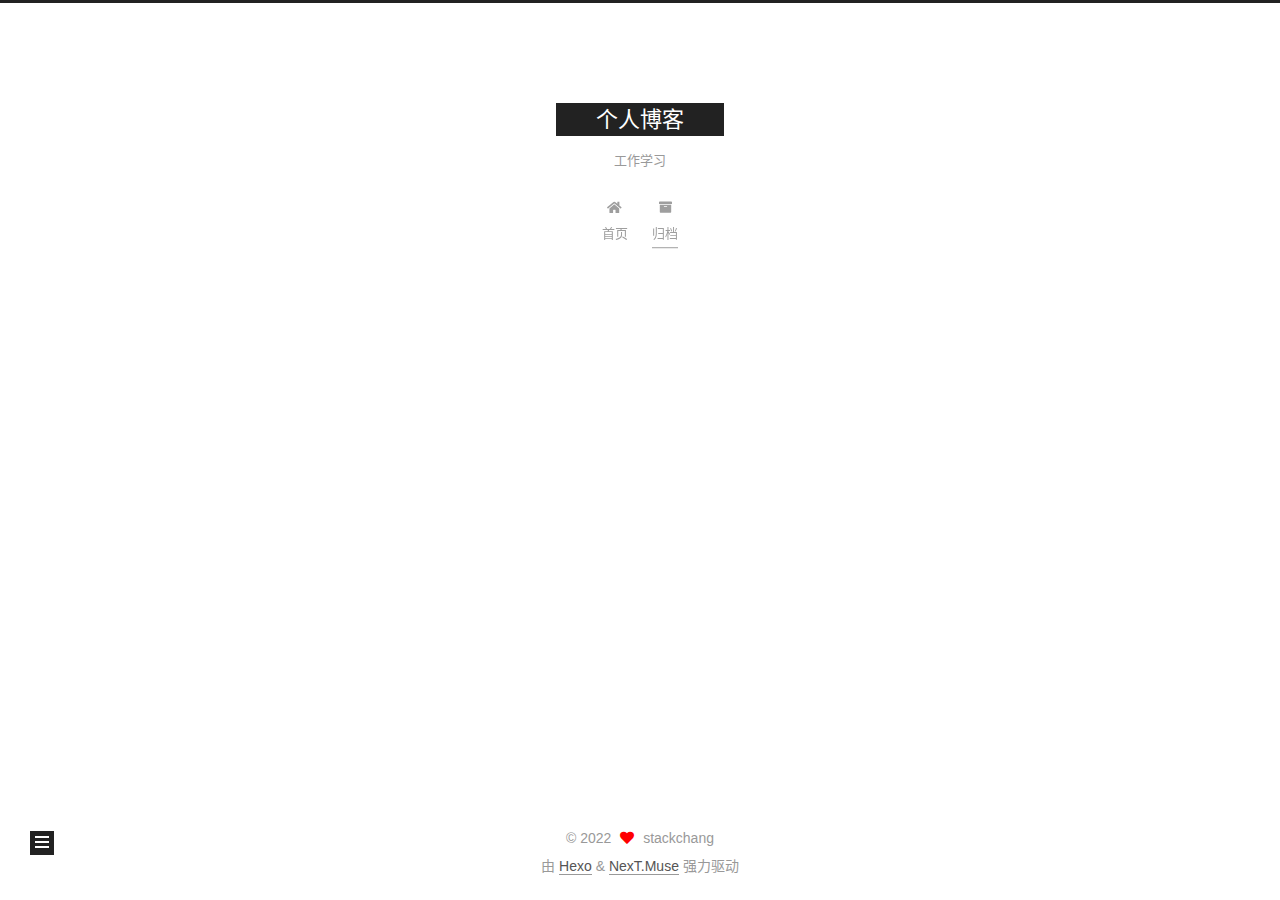
<file: archives/2022/10/index.html>
<!DOCTYPE html>
<html lang="zh-CN">
<head>
  <meta charset="UTF-8">
<meta name="viewport" content="width=device-width, initial-scale=1, maximum-scale=2">
<meta name="theme-color" content="#222">
<meta name="generator" content="Hexo 6.3.0">
  <link rel="apple-touch-icon" sizes="180x180" href="/images/apple-touch-icon-next.png">
  <link rel="icon" type="image/png" sizes="32x32" href="/images/favicon-32x32-next.png">
  <link rel="icon" type="image/png" sizes="16x16" href="/images/favicon-16x16-next.png">
  <link rel="mask-icon" href="/images/logo.svg" color="#222">

<link rel="stylesheet" href="/css/main.css">


<link rel="stylesheet" href="/lib/font-awesome/css/all.min.css">

<script id="hexo-configurations">
    var NexT = window.NexT || {};
    var CONFIG = {"hostname":"groundbai.github.io","root":"/","scheme":"Muse","version":"7.8.0","exturl":false,"sidebar":{"position":"left","display":"post","padding":18,"offset":12,"onmobile":false},"copycode":{"enable":false,"show_result":false,"style":null},"back2top":{"enable":true,"sidebar":false,"scrollpercent":false},"bookmark":{"enable":false,"color":"#222","save":"auto"},"fancybox":false,"mediumzoom":false,"lazyload":false,"pangu":false,"comments":{"style":"tabs","active":null,"storage":true,"lazyload":false,"nav":null},"algolia":{"hits":{"per_page":10},"labels":{"input_placeholder":"Search for Posts","hits_empty":"We didn't find any results for the search: ${query}","hits_stats":"${hits} results found in ${time} ms"}},"localsearch":{"enable":false,"trigger":"auto","top_n_per_article":1,"unescape":false,"preload":false},"motion":{"enable":true,"async":false,"transition":{"post_block":"fadeIn","post_header":"slideDownIn","post_body":"slideDownIn","coll_header":"slideLeftIn","sidebar":"slideUpIn"}}};
  </script>

  <meta property="og:type" content="website">
<meta property="og:title" content="个人博客">
<meta property="og:url" content="https://groundbai.github.io/archives/2022/10/index.html">
<meta property="og:site_name" content="个人博客">
<meta property="og:locale" content="zh_CN">
<meta property="article:author" content="stackchang">
<meta name="twitter:card" content="summary">

<link rel="canonical" href="https://groundbai.github.io/archives/2022/10/">


<script id="page-configurations">
  // https://hexo.io/docs/variables.html
  CONFIG.page = {
    sidebar: "",
    isHome : false,
    isPost : false,
    lang   : 'zh-CN'
  };
</script>

  <title>归档 | 个人博客</title>
  






  <noscript>
  <style>
  .use-motion .brand,
  .use-motion .menu-item,
  .sidebar-inner,
  .use-motion .post-block,
  .use-motion .pagination,
  .use-motion .comments,
  .use-motion .post-header,
  .use-motion .post-body,
  .use-motion .collection-header { opacity: initial; }

  .use-motion .site-title,
  .use-motion .site-subtitle {
    opacity: initial;
    top: initial;
  }

  .use-motion .logo-line-before i { left: initial; }
  .use-motion .logo-line-after i { right: initial; }
  </style>
</noscript>

</head>

<body itemscope itemtype="http://schema.org/WebPage">
  <div class="container use-motion">
    <div class="headband"></div>

    <header class="header" itemscope itemtype="http://schema.org/WPHeader">
      <div class="header-inner"><div class="site-brand-container">
  <div class="site-nav-toggle">
    <div class="toggle" aria-label="切换导航栏">
      <span class="toggle-line toggle-line-first"></span>
      <span class="toggle-line toggle-line-middle"></span>
      <span class="toggle-line toggle-line-last"></span>
    </div>
  </div>

  <div class="site-meta">

    <a href="/" class="brand" rel="start">
      <span class="logo-line-before"><i></i></span>
      <h1 class="site-title">个人博客</h1>
      <span class="logo-line-after"><i></i></span>
    </a>
      <p class="site-subtitle" itemprop="description">工作学习</p>
  </div>

  <div class="site-nav-right">
    <div class="toggle popup-trigger">
    </div>
  </div>
</div>




<nav class="site-nav">
  <ul id="menu" class="main-menu menu">
        <li class="menu-item menu-item-home">

    <a href="/" rel="section"><i class="fa fa-home fa-fw"></i>首页</a>

  </li>
        <li class="menu-item menu-item-archives">

    <a href="/archives/" rel="section"><i class="fa fa-archive fa-fw"></i>归档</a>

  </li>
  </ul>
</nav>




</div>
    </header>

    
  <div class="back-to-top">
    <i class="fa fa-arrow-up"></i>
    <span>0%</span>
  </div>


    <main class="main">
      <div class="main-inner">
        <div class="content-wrap">
          

          <div class="content archive">
            

  
  
  
  <div class="post-block">
    <div class="posts-collapse">
      <div class="collection-title">
        <span class="collection-header">嗯..! 目前共计 2 篇日志。 继续努力。</span>
      </div>

      
    <div class="collection-year">
      <span class="collection-header">2022</span>
    </div>

  <article itemscope itemtype="http://schema.org/Article">
    <header class="post-header">

      <div class="post-meta">
        <time itemprop="dateCreated"
              datetime="2022-10-10T13:13:40+08:00"
              content="2022-10-10">
          10-10
        </time>
      </div>

      <div class="post-title">
          <a class="post-title-link" href="/2022/10/10/dev/" itemprop="url">
            <span itemprop="name">laravel mix 工作流</span>
          </a>
      </div>

    </header>
  </article>

  <article itemscope itemtype="http://schema.org/Article">
    <header class="post-header">

      <div class="post-meta">
        <time itemprop="dateCreated"
              datetime="2022-10-10T12:58:53+08:00"
              content="2022-10-10">
          10-10
        </time>
      </div>

      <div class="post-title">
          <a class="post-title-link" href="/2022/10/10/hello-world/" itemprop="url">
            <span itemprop="name">Hello World</span>
          </a>
      </div>

    </header>
  </article>


    </div>
  </div>
  
  
  

  



          </div>
          

<script>
  window.addEventListener('tabs:register', () => {
    let { activeClass } = CONFIG.comments;
    if (CONFIG.comments.storage) {
      activeClass = localStorage.getItem('comments_active') || activeClass;
    }
    if (activeClass) {
      let activeTab = document.querySelector(`a[href="#comment-${activeClass}"]`);
      if (activeTab) {
        activeTab.click();
      }
    }
  });
  if (CONFIG.comments.storage) {
    window.addEventListener('tabs:click', event => {
      if (!event.target.matches('.tabs-comment .tab-content .tab-pane')) return;
      let commentClass = event.target.classList[1];
      localStorage.setItem('comments_active', commentClass);
    });
  }
</script>

        </div>
          
  
  <div class="toggle sidebar-toggle">
    <span class="toggle-line toggle-line-first"></span>
    <span class="toggle-line toggle-line-middle"></span>
    <span class="toggle-line toggle-line-last"></span>
  </div>

  <aside class="sidebar">
    <div class="sidebar-inner">

      <ul class="sidebar-nav motion-element">
        <li class="sidebar-nav-toc">
          文章目录
        </li>
        <li class="sidebar-nav-overview">
          站点概览
        </li>
      </ul>

      <!--noindex-->
      <div class="post-toc-wrap sidebar-panel">
      </div>
      <!--/noindex-->

      <div class="site-overview-wrap sidebar-panel">
        <div class="site-author motion-element" itemprop="author" itemscope itemtype="http://schema.org/Person">
  <p class="site-author-name" itemprop="name">stackchang</p>
  <div class="site-description" itemprop="description"></div>
</div>
<div class="site-state-wrap motion-element">
  <nav class="site-state">
      <div class="site-state-item site-state-posts">
          <a href="/archives/">
        
          <span class="site-state-item-count">2</span>
          <span class="site-state-item-name">日志</span>
        </a>
      </div>
  </nav>
</div>



      </div>

    </div>
  </aside>
  <div id="sidebar-dimmer"></div>


      </div>
    </main>

    <footer class="footer">
      <div class="footer-inner">
        

        

<div class="copyright">
  
  &copy; 
  <span itemprop="copyrightYear">2022</span>
  <span class="with-love">
    <i class="fa fa-heart"></i>
  </span>
  <span class="author" itemprop="copyrightHolder">stackchang</span>
</div>
  <div class="powered-by">由 <a href="https://hexo.io/" class="theme-link" rel="noopener" target="_blank">Hexo</a> & <a href="https://muse.theme-next.org/" class="theme-link" rel="noopener" target="_blank">NexT.Muse</a> 强力驱动
  </div>

        








      </div>
    </footer>
  </div>

  
  <script src="/lib/anime.min.js"></script>
  <script src="/lib/velocity/velocity.min.js"></script>
  <script src="/lib/velocity/velocity.ui.min.js"></script>

<script src="/js/utils.js"></script>

<script src="/js/motion.js"></script>


<script src="/js/schemes/muse.js"></script>


<script src="/js/next-boot.js"></script>




  















  

  

</body>
</html>
</file>
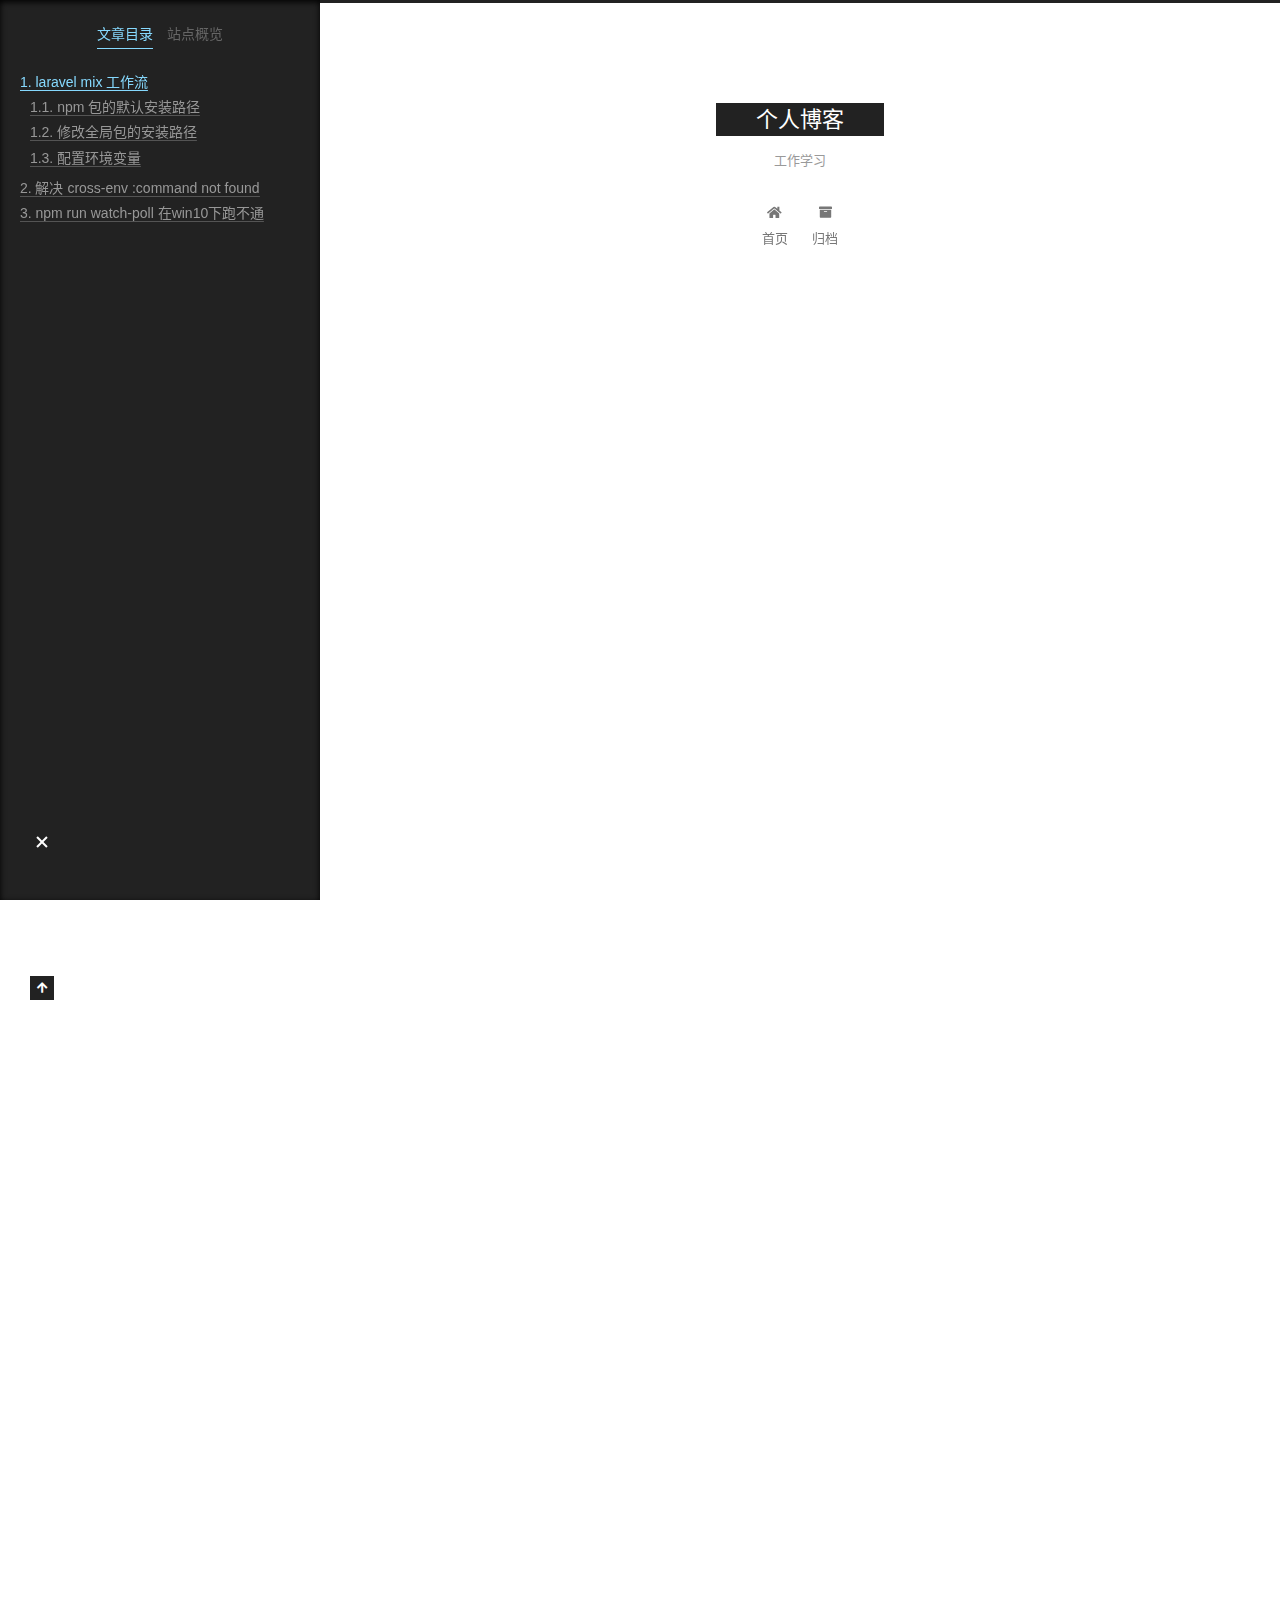
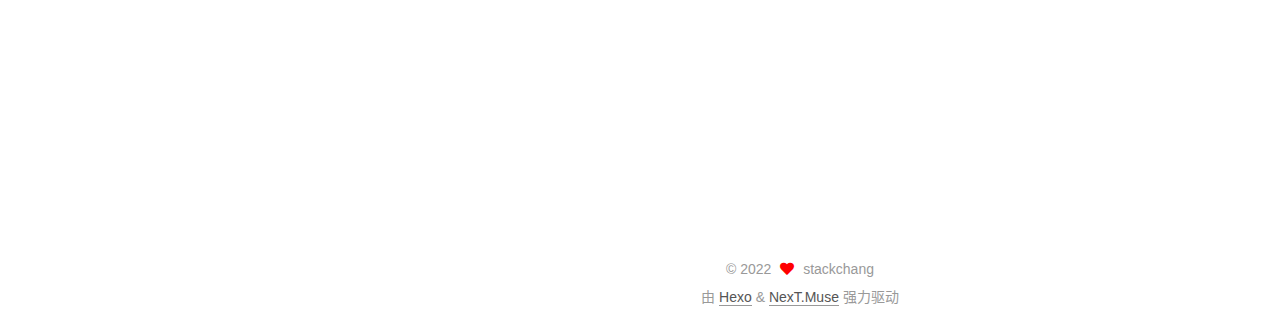
<file: 2022/10/10/dev/index.html>
<!DOCTYPE html>
<html lang="zh-CN">
<head>
  <meta charset="UTF-8">
<meta name="viewport" content="width=device-width, initial-scale=1, maximum-scale=2">
<meta name="theme-color" content="#222">
<meta name="generator" content="Hexo 6.3.0">
  <link rel="apple-touch-icon" sizes="180x180" href="/images/apple-touch-icon-next.png">
  <link rel="icon" type="image/png" sizes="32x32" href="/images/favicon-32x32-next.png">
  <link rel="icon" type="image/png" sizes="16x16" href="/images/favicon-16x16-next.png">
  <link rel="mask-icon" href="/images/logo.svg" color="#222">

<link rel="stylesheet" href="/css/main.css">


<link rel="stylesheet" href="/lib/font-awesome/css/all.min.css">

<script id="hexo-configurations">
    var NexT = window.NexT || {};
    var CONFIG = {"hostname":"groundbai.github.io","root":"/","scheme":"Muse","version":"7.8.0","exturl":false,"sidebar":{"position":"left","display":"post","padding":18,"offset":12,"onmobile":false},"copycode":{"enable":false,"show_result":false,"style":null},"back2top":{"enable":true,"sidebar":false,"scrollpercent":false},"bookmark":{"enable":false,"color":"#222","save":"auto"},"fancybox":false,"mediumzoom":false,"lazyload":false,"pangu":false,"comments":{"style":"tabs","active":null,"storage":true,"lazyload":false,"nav":null},"algolia":{"hits":{"per_page":10},"labels":{"input_placeholder":"Search for Posts","hits_empty":"We didn't find any results for the search: ${query}","hits_stats":"${hits} results found in ${time} ms"}},"localsearch":{"enable":false,"trigger":"auto","top_n_per_article":1,"unescape":false,"preload":false},"motion":{"enable":true,"async":false,"transition":{"post_block":"fadeIn","post_header":"slideDownIn","post_body":"slideDownIn","coll_header":"slideLeftIn","sidebar":"slideUpIn"}}};
  </script>

  <meta name="description" content="laravel mix 工作流npm 包的默认安装路径当选择全局安装时，默认的安装路径为C:\Users\xxx\AppData\Roaming\npm，缓存路径为C:\Users\xxx\AppData\Roaming\npm_cache，可以使用以下命令查看。 123npm root -g或者npm config ls  修改全局包的安装路径12npm config set prefix &amp;q">
<meta property="og:type" content="article">
<meta property="og:title" content="laravel mix 工作流">
<meta property="og:url" content="https://groundbai.github.io/2022/10/10/dev/index.html">
<meta property="og:site_name" content="个人博客">
<meta property="og:description" content="laravel mix 工作流npm 包的默认安装路径当选择全局安装时，默认的安装路径为C:\Users\xxx\AppData\Roaming\npm，缓存路径为C:\Users\xxx\AppData\Roaming\npm_cache，可以使用以下命令查看。 123npm root -g或者npm config ls  修改全局包的安装路径12npm config set prefix &amp;q">
<meta property="og:locale" content="zh_CN">
<meta property="article:published_time" content="2022-10-10T05:13:40.205Z">
<meta property="article:modified_time" content="2022-10-10T06:52:44.085Z">
<meta property="article:author" content="stackchang">
<meta name="twitter:card" content="summary">

<link rel="canonical" href="https://groundbai.github.io/2022/10/10/dev/">


<script id="page-configurations">
  // https://hexo.io/docs/variables.html
  CONFIG.page = {
    sidebar: "",
    isHome : false,
    isPost : true,
    lang   : 'zh-CN'
  };
</script>

  <title>laravel mix 工作流 | 个人博客</title>
  






  <noscript>
  <style>
  .use-motion .brand,
  .use-motion .menu-item,
  .sidebar-inner,
  .use-motion .post-block,
  .use-motion .pagination,
  .use-motion .comments,
  .use-motion .post-header,
  .use-motion .post-body,
  .use-motion .collection-header { opacity: initial; }

  .use-motion .site-title,
  .use-motion .site-subtitle {
    opacity: initial;
    top: initial;
  }

  .use-motion .logo-line-before i { left: initial; }
  .use-motion .logo-line-after i { right: initial; }
  </style>
</noscript>

</head>

<body itemscope itemtype="http://schema.org/WebPage">
  <div class="container use-motion">
    <div class="headband"></div>

    <header class="header" itemscope itemtype="http://schema.org/WPHeader">
      <div class="header-inner"><div class="site-brand-container">
  <div class="site-nav-toggle">
    <div class="toggle" aria-label="切换导航栏">
      <span class="toggle-line toggle-line-first"></span>
      <span class="toggle-line toggle-line-middle"></span>
      <span class="toggle-line toggle-line-last"></span>
    </div>
  </div>

  <div class="site-meta">

    <a href="/" class="brand" rel="start">
      <span class="logo-line-before"><i></i></span>
      <h1 class="site-title">个人博客</h1>
      <span class="logo-line-after"><i></i></span>
    </a>
      <p class="site-subtitle" itemprop="description">工作学习</p>
  </div>

  <div class="site-nav-right">
    <div class="toggle popup-trigger">
    </div>
  </div>
</div>




<nav class="site-nav">
  <ul id="menu" class="main-menu menu">
        <li class="menu-item menu-item-home">

    <a href="/" rel="section"><i class="fa fa-home fa-fw"></i>首页</a>

  </li>
        <li class="menu-item menu-item-archives">

    <a href="/archives/" rel="section"><i class="fa fa-archive fa-fw"></i>归档</a>

  </li>
  </ul>
</nav>




</div>
    </header>

    
  <div class="back-to-top">
    <i class="fa fa-arrow-up"></i>
    <span>0%</span>
  </div>


    <main class="main">
      <div class="main-inner">
        <div class="content-wrap">
          

          <div class="content post posts-expand">
            

    
  
  
  <article itemscope itemtype="http://schema.org/Article" class="post-block" lang="zh-CN">
    <link itemprop="mainEntityOfPage" href="https://groundbai.github.io/2022/10/10/dev/">

    <span hidden itemprop="author" itemscope itemtype="http://schema.org/Person">
      <meta itemprop="image" content="/images/avatar.gif">
      <meta itemprop="name" content="stackchang">
      <meta itemprop="description" content="">
    </span>

    <span hidden itemprop="publisher" itemscope itemtype="http://schema.org/Organization">
      <meta itemprop="name" content="个人博客">
    </span>
      <header class="post-header">
        <h1 class="post-title" itemprop="name headline">
          laravel mix 工作流
        </h1>

        <div class="post-meta">
            <span class="post-meta-item">
              <span class="post-meta-item-icon">
                <i class="far fa-calendar"></i>
              </span>
              <span class="post-meta-item-text">发表于</span>
              

              <time title="创建时间：2022-10-10 13:13:40 / 修改时间：14:52:44" itemprop="dateCreated datePublished" datetime="2022-10-10T13:13:40+08:00">2022-10-10</time>
            </span>

          

        </div>
      </header>

    
    
    
    <div class="post-body" itemprop="articleBody">

      
        <h3 id="laravel-mix-工作流"><a href="#laravel-mix-工作流" class="headerlink" title="laravel mix 工作流"></a>laravel mix 工作流</h3><h4 id="npm-包的默认安装路径"><a href="#npm-包的默认安装路径" class="headerlink" title="npm 包的默认安装路径"></a>npm 包的默认安装路径</h4><p>当选择全局安装时，默认的安装路径为C:\Users\xxx\AppData\Roaming\npm，缓存路径为C:\Users\xxx\AppData\Roaming\npm_cache，可以使用以下命令查看。</p>
<figure class="highlight plaintext"><table><tr><td class="gutter"><pre><span class="line">1</span><br><span class="line">2</span><br><span class="line">3</span><br></pre></td><td class="code"><pre><span class="line">npm root -g</span><br><span class="line">或者</span><br><span class="line">npm config ls</span><br></pre></td></tr></table></figure>

<h4 id="修改全局包的安装路径"><a href="#修改全局包的安装路径" class="headerlink" title="修改全局包的安装路径"></a>修改全局包的安装路径</h4><figure class="highlight plaintext"><table><tr><td class="gutter"><pre><span class="line">1</span><br><span class="line">2</span><br></pre></td><td class="code"><pre><span class="line">npm config set prefix &quot;D:\workspace\npm\npm_global&quot;</span><br><span class="line">npm config set cache &quot;D:\workspace\npm\npm_cache&quot;</span><br></pre></td></tr></table></figure>

<h4 id="配置环境变量"><a href="#配置环境变量" class="headerlink" title="配置环境变量"></a>配置环境变量</h4><p>环境变量 &gt; 系统变量 &gt; path &gt; 新建 [把 npm_global 路径放进去]</p>
<h3 id="解决-cross-env-command-not-found"><a href="#解决-cross-env-command-not-found" class="headerlink" title="解决 cross-env :command not found"></a>解决 cross-env :command not found</h3><p>shell</p>
<figure class="highlight plaintext"><table><tr><td class="gutter"><pre><span class="line">1</span><br></pre></td><td class="code"><pre><span class="line">npm config get prefix</span><br></pre></td></tr></table></figure>

<p>查看操作系统上的 PATH 环境变量，并添加<code> npm config get prefix</code> 命令输出的路径（如果尚不存在）。如果将命令的输出添加到 PATH 环境变量中，则必须重新启动任何打开的命令提示符才能生效。</p>
<p>如果这不起作用，请尝试将 bin 文件夹的路径（从 npm config get prefix ）添加到您的 PATH 环境变量并重新启动您的终端。</p>
<h3 id="npm-run-watch-poll-在win10下跑不通"><a href="#npm-run-watch-poll-在win10下跑不通" class="headerlink" title="npm run watch-poll 在win10下跑不通"></a>npm run watch-poll 在win10下跑不通</h3><p>1.安装完node,下载安装 yarn</p>
<p>2.使用npm安装 cross-env [直接运行 npm install -g cross-env –save-dev]</p>
<p>3.使用 [ cross-env SASS_BINARY_SITE&#x3D;npm.taobao.org&#x2F;mirrors&#x2F;node-sass yarn ]</p>
<p>4.完成以上步骤，可以执行 npm run watch-poll</p>

    </div>

    
    
    

      <footer class="post-footer">

        


        
    <div class="post-nav">
      <div class="post-nav-item">
    <a href="/2022/10/10/hello-world/" rel="prev" title="Hello World">
      <i class="fa fa-chevron-left"></i> Hello World
    </a></div>
      <div class="post-nav-item"></div>
    </div>
      </footer>
    
  </article>
  
  
  



          </div>
          

<script>
  window.addEventListener('tabs:register', () => {
    let { activeClass } = CONFIG.comments;
    if (CONFIG.comments.storage) {
      activeClass = localStorage.getItem('comments_active') || activeClass;
    }
    if (activeClass) {
      let activeTab = document.querySelector(`a[href="#comment-${activeClass}"]`);
      if (activeTab) {
        activeTab.click();
      }
    }
  });
  if (CONFIG.comments.storage) {
    window.addEventListener('tabs:click', event => {
      if (!event.target.matches('.tabs-comment .tab-content .tab-pane')) return;
      let commentClass = event.target.classList[1];
      localStorage.setItem('comments_active', commentClass);
    });
  }
</script>

        </div>
          
  
  <div class="toggle sidebar-toggle">
    <span class="toggle-line toggle-line-first"></span>
    <span class="toggle-line toggle-line-middle"></span>
    <span class="toggle-line toggle-line-last"></span>
  </div>

  <aside class="sidebar">
    <div class="sidebar-inner">

      <ul class="sidebar-nav motion-element">
        <li class="sidebar-nav-toc">
          文章目录
        </li>
        <li class="sidebar-nav-overview">
          站点概览
        </li>
      </ul>

      <!--noindex-->
      <div class="post-toc-wrap sidebar-panel">
          <div class="post-toc motion-element"><ol class="nav"><li class="nav-item nav-level-3"><a class="nav-link" href="#laravel-mix-%E5%B7%A5%E4%BD%9C%E6%B5%81"><span class="nav-number">1.</span> <span class="nav-text">laravel mix 工作流</span></a><ol class="nav-child"><li class="nav-item nav-level-4"><a class="nav-link" href="#npm-%E5%8C%85%E7%9A%84%E9%BB%98%E8%AE%A4%E5%AE%89%E8%A3%85%E8%B7%AF%E5%BE%84"><span class="nav-number">1.1.</span> <span class="nav-text">npm 包的默认安装路径</span></a></li><li class="nav-item nav-level-4"><a class="nav-link" href="#%E4%BF%AE%E6%94%B9%E5%85%A8%E5%B1%80%E5%8C%85%E7%9A%84%E5%AE%89%E8%A3%85%E8%B7%AF%E5%BE%84"><span class="nav-number">1.2.</span> <span class="nav-text">修改全局包的安装路径</span></a></li><li class="nav-item nav-level-4"><a class="nav-link" href="#%E9%85%8D%E7%BD%AE%E7%8E%AF%E5%A2%83%E5%8F%98%E9%87%8F"><span class="nav-number">1.3.</span> <span class="nav-text">配置环境变量</span></a></li></ol></li><li class="nav-item nav-level-3"><a class="nav-link" href="#%E8%A7%A3%E5%86%B3-cross-env-command-not-found"><span class="nav-number">2.</span> <span class="nav-text">解决 cross-env :command not found</span></a></li><li class="nav-item nav-level-3"><a class="nav-link" href="#npm-run-watch-poll-%E5%9C%A8win10%E4%B8%8B%E8%B7%91%E4%B8%8D%E9%80%9A"><span class="nav-number">3.</span> <span class="nav-text">npm run watch-poll 在win10下跑不通</span></a></li></ol></div>
      </div>
      <!--/noindex-->

      <div class="site-overview-wrap sidebar-panel">
        <div class="site-author motion-element" itemprop="author" itemscope itemtype="http://schema.org/Person">
  <p class="site-author-name" itemprop="name">stackchang</p>
  <div class="site-description" itemprop="description"></div>
</div>
<div class="site-state-wrap motion-element">
  <nav class="site-state">
      <div class="site-state-item site-state-posts">
          <a href="/archives/">
        
          <span class="site-state-item-count">2</span>
          <span class="site-state-item-name">日志</span>
        </a>
      </div>
  </nav>
</div>



      </div>

    </div>
  </aside>
  <div id="sidebar-dimmer"></div>


      </div>
    </main>

    <footer class="footer">
      <div class="footer-inner">
        

        

<div class="copyright">
  
  &copy; 
  <span itemprop="copyrightYear">2022</span>
  <span class="with-love">
    <i class="fa fa-heart"></i>
  </span>
  <span class="author" itemprop="copyrightHolder">stackchang</span>
</div>
  <div class="powered-by">由 <a href="https://hexo.io/" class="theme-link" rel="noopener" target="_blank">Hexo</a> & <a href="https://muse.theme-next.org/" class="theme-link" rel="noopener" target="_blank">NexT.Muse</a> 强力驱动
  </div>

        








      </div>
    </footer>
  </div>

  
  <script src="/lib/anime.min.js"></script>
  <script src="/lib/velocity/velocity.min.js"></script>
  <script src="/lib/velocity/velocity.ui.min.js"></script>

<script src="/js/utils.js"></script>

<script src="/js/motion.js"></script>


<script src="/js/schemes/muse.js"></script>


<script src="/js/next-boot.js"></script>




  















  

  

</body>
</html>
</file>
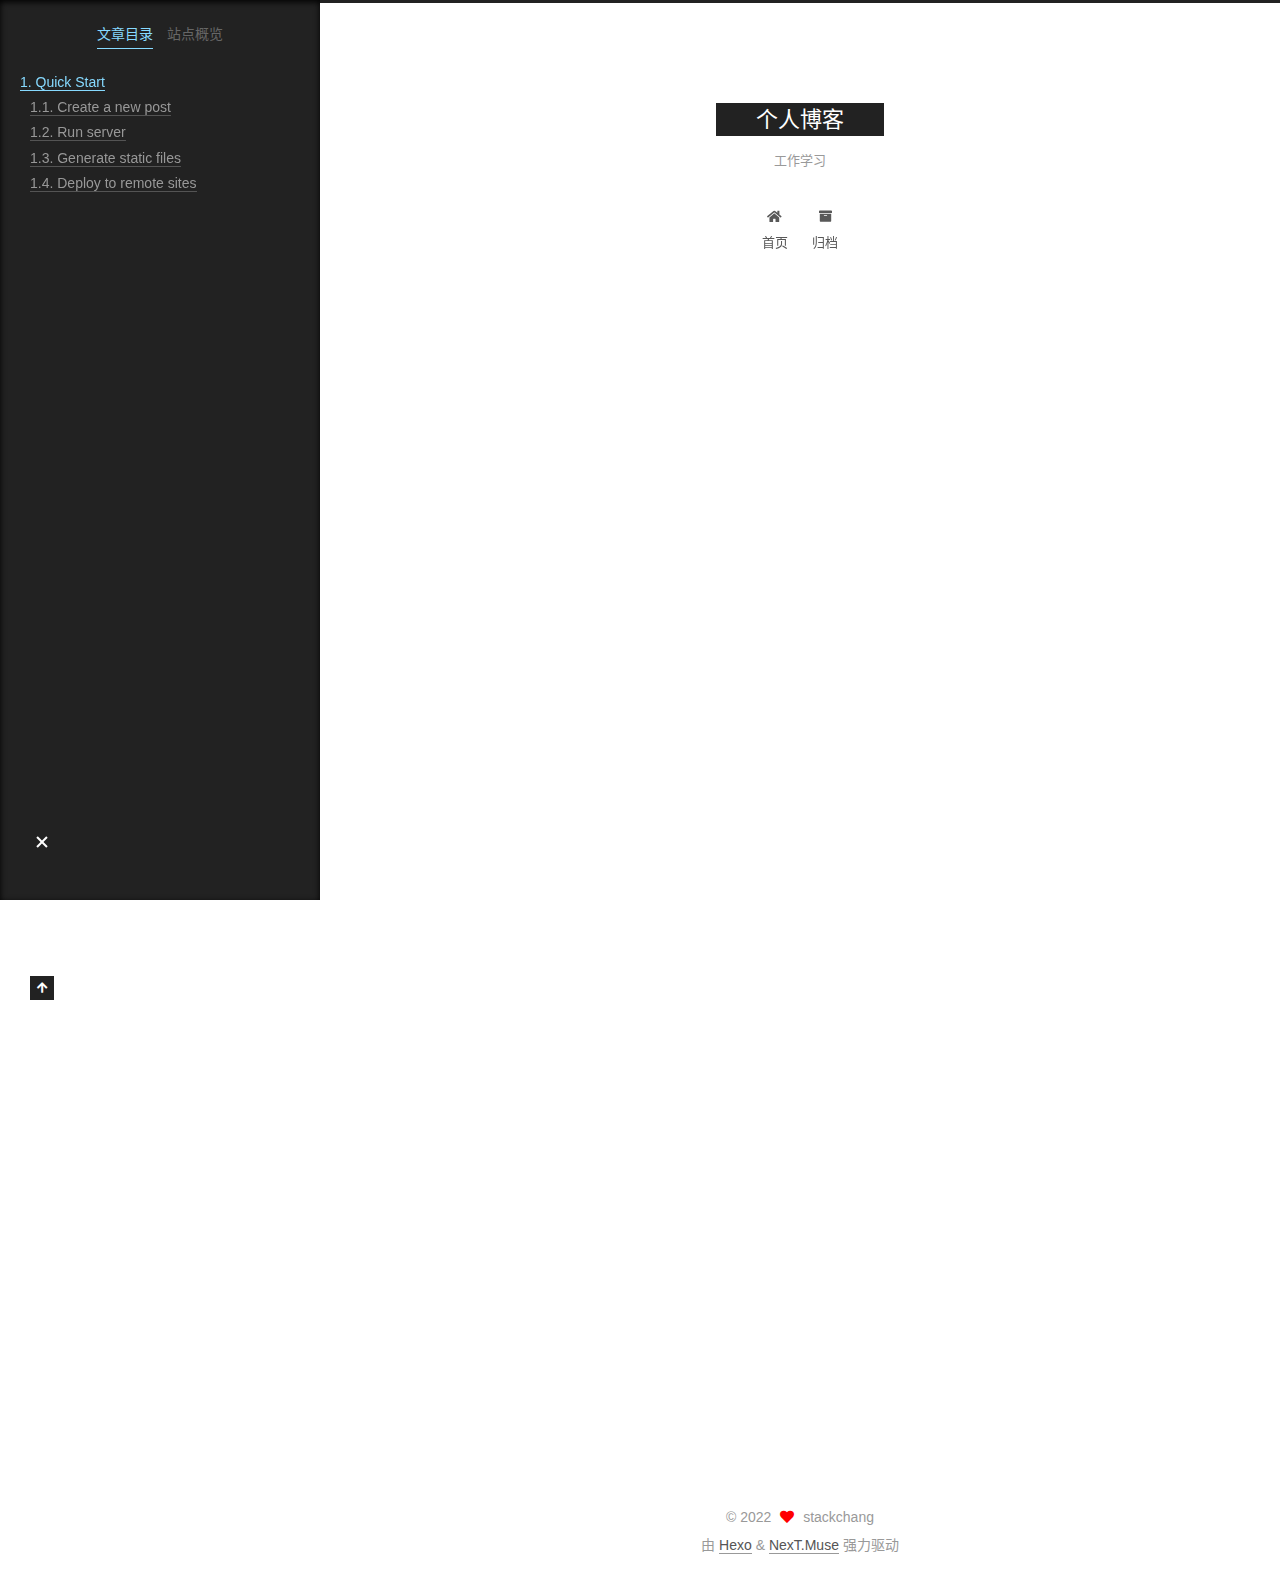
<file: 2022/10/10/hello-world/index.html>
<!DOCTYPE html>
<html lang="zh-CN">
<head>
  <meta charset="UTF-8">
<meta name="viewport" content="width=device-width, initial-scale=1, maximum-scale=2">
<meta name="theme-color" content="#222">
<meta name="generator" content="Hexo 6.3.0">
  <link rel="apple-touch-icon" sizes="180x180" href="/images/apple-touch-icon-next.png">
  <link rel="icon" type="image/png" sizes="32x32" href="/images/favicon-32x32-next.png">
  <link rel="icon" type="image/png" sizes="16x16" href="/images/favicon-16x16-next.png">
  <link rel="mask-icon" href="/images/logo.svg" color="#222">

<link rel="stylesheet" href="/css/main.css">


<link rel="stylesheet" href="/lib/font-awesome/css/all.min.css">

<script id="hexo-configurations">
    var NexT = window.NexT || {};
    var CONFIG = {"hostname":"groundbai.github.io","root":"/","scheme":"Muse","version":"7.8.0","exturl":false,"sidebar":{"position":"left","display":"post","padding":18,"offset":12,"onmobile":false},"copycode":{"enable":false,"show_result":false,"style":null},"back2top":{"enable":true,"sidebar":false,"scrollpercent":false},"bookmark":{"enable":false,"color":"#222","save":"auto"},"fancybox":false,"mediumzoom":false,"lazyload":false,"pangu":false,"comments":{"style":"tabs","active":null,"storage":true,"lazyload":false,"nav":null},"algolia":{"hits":{"per_page":10},"labels":{"input_placeholder":"Search for Posts","hits_empty":"We didn't find any results for the search: ${query}","hits_stats":"${hits} results found in ${time} ms"}},"localsearch":{"enable":false,"trigger":"auto","top_n_per_article":1,"unescape":false,"preload":false},"motion":{"enable":true,"async":false,"transition":{"post_block":"fadeIn","post_header":"slideDownIn","post_body":"slideDownIn","coll_header":"slideLeftIn","sidebar":"slideUpIn"}}};
  </script>

  <meta name="description" content="Welcome to Hexo! This is your very first post. Check documentation for more info. If you get any problems when using Hexo, you can find the answer in troubleshooting or you can ask me on GitHub. Quick">
<meta property="og:type" content="article">
<meta property="og:title" content="Hello World">
<meta property="og:url" content="https://groundbai.github.io/2022/10/10/hello-world/index.html">
<meta property="og:site_name" content="个人博客">
<meta property="og:description" content="Welcome to Hexo! This is your very first post. Check documentation for more info. If you get any problems when using Hexo, you can find the answer in troubleshooting or you can ask me on GitHub. Quick">
<meta property="og:locale" content="zh_CN">
<meta property="article:published_time" content="2022-10-10T04:58:53.622Z">
<meta property="article:modified_time" content="2022-10-10T04:58:53.622Z">
<meta property="article:author" content="stackchang">
<meta name="twitter:card" content="summary">

<link rel="canonical" href="https://groundbai.github.io/2022/10/10/hello-world/">


<script id="page-configurations">
  // https://hexo.io/docs/variables.html
  CONFIG.page = {
    sidebar: "",
    isHome : false,
    isPost : true,
    lang   : 'zh-CN'
  };
</script>

  <title>Hello World | 个人博客</title>
  






  <noscript>
  <style>
  .use-motion .brand,
  .use-motion .menu-item,
  .sidebar-inner,
  .use-motion .post-block,
  .use-motion .pagination,
  .use-motion .comments,
  .use-motion .post-header,
  .use-motion .post-body,
  .use-motion .collection-header { opacity: initial; }

  .use-motion .site-title,
  .use-motion .site-subtitle {
    opacity: initial;
    top: initial;
  }

  .use-motion .logo-line-before i { left: initial; }
  .use-motion .logo-line-after i { right: initial; }
  </style>
</noscript>

</head>

<body itemscope itemtype="http://schema.org/WebPage">
  <div class="container use-motion">
    <div class="headband"></div>

    <header class="header" itemscope itemtype="http://schema.org/WPHeader">
      <div class="header-inner"><div class="site-brand-container">
  <div class="site-nav-toggle">
    <div class="toggle" aria-label="切换导航栏">
      <span class="toggle-line toggle-line-first"></span>
      <span class="toggle-line toggle-line-middle"></span>
      <span class="toggle-line toggle-line-last"></span>
    </div>
  </div>

  <div class="site-meta">

    <a href="/" class="brand" rel="start">
      <span class="logo-line-before"><i></i></span>
      <h1 class="site-title">个人博客</h1>
      <span class="logo-line-after"><i></i></span>
    </a>
      <p class="site-subtitle" itemprop="description">工作学习</p>
  </div>

  <div class="site-nav-right">
    <div class="toggle popup-trigger">
    </div>
  </div>
</div>




<nav class="site-nav">
  <ul id="menu" class="main-menu menu">
        <li class="menu-item menu-item-home">

    <a href="/" rel="section"><i class="fa fa-home fa-fw"></i>首页</a>

  </li>
        <li class="menu-item menu-item-archives">

    <a href="/archives/" rel="section"><i class="fa fa-archive fa-fw"></i>归档</a>

  </li>
  </ul>
</nav>




</div>
    </header>

    
  <div class="back-to-top">
    <i class="fa fa-arrow-up"></i>
    <span>0%</span>
  </div>


    <main class="main">
      <div class="main-inner">
        <div class="content-wrap">
          

          <div class="content post posts-expand">
            

    
  
  
  <article itemscope itemtype="http://schema.org/Article" class="post-block" lang="zh-CN">
    <link itemprop="mainEntityOfPage" href="https://groundbai.github.io/2022/10/10/hello-world/">

    <span hidden itemprop="author" itemscope itemtype="http://schema.org/Person">
      <meta itemprop="image" content="/images/avatar.gif">
      <meta itemprop="name" content="stackchang">
      <meta itemprop="description" content="">
    </span>

    <span hidden itemprop="publisher" itemscope itemtype="http://schema.org/Organization">
      <meta itemprop="name" content="个人博客">
    </span>
      <header class="post-header">
        <h1 class="post-title" itemprop="name headline">
          Hello World
        </h1>

        <div class="post-meta">
            <span class="post-meta-item">
              <span class="post-meta-item-icon">
                <i class="far fa-calendar"></i>
              </span>
              <span class="post-meta-item-text">发表于</span>

              <time title="创建时间：2022-10-10 12:58:53" itemprop="dateCreated datePublished" datetime="2022-10-10T12:58:53+08:00">2022-10-10</time>
            </span>

          

        </div>
      </header>

    
    
    
    <div class="post-body" itemprop="articleBody">

      
        <p>Welcome to <a target="_blank" rel="noopener" href="https://hexo.io/">Hexo</a>! This is your very first post. Check <a target="_blank" rel="noopener" href="https://hexo.io/docs/">documentation</a> for more info. If you get any problems when using Hexo, you can find the answer in <a target="_blank" rel="noopener" href="https://hexo.io/docs/troubleshooting.html">troubleshooting</a> or you can ask me on <a target="_blank" rel="noopener" href="https://github.com/hexojs/hexo/issues">GitHub</a>.</p>
<h2 id="Quick-Start"><a href="#Quick-Start" class="headerlink" title="Quick Start"></a>Quick Start</h2><h3 id="Create-a-new-post"><a href="#Create-a-new-post" class="headerlink" title="Create a new post"></a>Create a new post</h3><figure class="highlight bash"><table><tr><td class="gutter"><pre><span class="line">1</span><br></pre></td><td class="code"><pre><span class="line">$ hexo new <span class="string">&quot;My New Post&quot;</span></span><br></pre></td></tr></table></figure>

<p>More info: <a target="_blank" rel="noopener" href="https://hexo.io/docs/writing.html">Writing</a></p>
<h3 id="Run-server"><a href="#Run-server" class="headerlink" title="Run server"></a>Run server</h3><figure class="highlight bash"><table><tr><td class="gutter"><pre><span class="line">1</span><br></pre></td><td class="code"><pre><span class="line">$ hexo server</span><br></pre></td></tr></table></figure>

<p>More info: <a target="_blank" rel="noopener" href="https://hexo.io/docs/server.html">Server</a></p>
<h3 id="Generate-static-files"><a href="#Generate-static-files" class="headerlink" title="Generate static files"></a>Generate static files</h3><figure class="highlight bash"><table><tr><td class="gutter"><pre><span class="line">1</span><br></pre></td><td class="code"><pre><span class="line">$ hexo generate</span><br></pre></td></tr></table></figure>

<p>More info: <a target="_blank" rel="noopener" href="https://hexo.io/docs/generating.html">Generating</a></p>
<h3 id="Deploy-to-remote-sites"><a href="#Deploy-to-remote-sites" class="headerlink" title="Deploy to remote sites"></a>Deploy to remote sites</h3><figure class="highlight bash"><table><tr><td class="gutter"><pre><span class="line">1</span><br></pre></td><td class="code"><pre><span class="line">$ hexo deploy</span><br></pre></td></tr></table></figure>

<p>More info: <a target="_blank" rel="noopener" href="https://hexo.io/docs/one-command-deployment.html">Deployment</a></p>

    </div>

    
    
    

      <footer class="post-footer">

        


        
    <div class="post-nav">
      <div class="post-nav-item"></div>
      <div class="post-nav-item">
    <a href="/2022/10/10/dev/" rel="next" title="laravel mix 工作流">
      laravel mix 工作流 <i class="fa fa-chevron-right"></i>
    </a></div>
    </div>
      </footer>
    
  </article>
  
  
  



          </div>
          

<script>
  window.addEventListener('tabs:register', () => {
    let { activeClass } = CONFIG.comments;
    if (CONFIG.comments.storage) {
      activeClass = localStorage.getItem('comments_active') || activeClass;
    }
    if (activeClass) {
      let activeTab = document.querySelector(`a[href="#comment-${activeClass}"]`);
      if (activeTab) {
        activeTab.click();
      }
    }
  });
  if (CONFIG.comments.storage) {
    window.addEventListener('tabs:click', event => {
      if (!event.target.matches('.tabs-comment .tab-content .tab-pane')) return;
      let commentClass = event.target.classList[1];
      localStorage.setItem('comments_active', commentClass);
    });
  }
</script>

        </div>
          
  
  <div class="toggle sidebar-toggle">
    <span class="toggle-line toggle-line-first"></span>
    <span class="toggle-line toggle-line-middle"></span>
    <span class="toggle-line toggle-line-last"></span>
  </div>

  <aside class="sidebar">
    <div class="sidebar-inner">

      <ul class="sidebar-nav motion-element">
        <li class="sidebar-nav-toc">
          文章目录
        </li>
        <li class="sidebar-nav-overview">
          站点概览
        </li>
      </ul>

      <!--noindex-->
      <div class="post-toc-wrap sidebar-panel">
          <div class="post-toc motion-element"><ol class="nav"><li class="nav-item nav-level-2"><a class="nav-link" href="#Quick-Start"><span class="nav-number">1.</span> <span class="nav-text">Quick Start</span></a><ol class="nav-child"><li class="nav-item nav-level-3"><a class="nav-link" href="#Create-a-new-post"><span class="nav-number">1.1.</span> <span class="nav-text">Create a new post</span></a></li><li class="nav-item nav-level-3"><a class="nav-link" href="#Run-server"><span class="nav-number">1.2.</span> <span class="nav-text">Run server</span></a></li><li class="nav-item nav-level-3"><a class="nav-link" href="#Generate-static-files"><span class="nav-number">1.3.</span> <span class="nav-text">Generate static files</span></a></li><li class="nav-item nav-level-3"><a class="nav-link" href="#Deploy-to-remote-sites"><span class="nav-number">1.4.</span> <span class="nav-text">Deploy to remote sites</span></a></li></ol></li></ol></div>
      </div>
      <!--/noindex-->

      <div class="site-overview-wrap sidebar-panel">
        <div class="site-author motion-element" itemprop="author" itemscope itemtype="http://schema.org/Person">
  <p class="site-author-name" itemprop="name">stackchang</p>
  <div class="site-description" itemprop="description"></div>
</div>
<div class="site-state-wrap motion-element">
  <nav class="site-state">
      <div class="site-state-item site-state-posts">
          <a href="/archives/">
        
          <span class="site-state-item-count">2</span>
          <span class="site-state-item-name">日志</span>
        </a>
      </div>
  </nav>
</div>



      </div>

    </div>
  </aside>
  <div id="sidebar-dimmer"></div>


      </div>
    </main>

    <footer class="footer">
      <div class="footer-inner">
        

        

<div class="copyright">
  
  &copy; 
  <span itemprop="copyrightYear">2022</span>
  <span class="with-love">
    <i class="fa fa-heart"></i>
  </span>
  <span class="author" itemprop="copyrightHolder">stackchang</span>
</div>
  <div class="powered-by">由 <a href="https://hexo.io/" class="theme-link" rel="noopener" target="_blank">Hexo</a> & <a href="https://muse.theme-next.org/" class="theme-link" rel="noopener" target="_blank">NexT.Muse</a> 强力驱动
  </div>

        








      </div>
    </footer>
  </div>

  
  <script src="/lib/anime.min.js"></script>
  <script src="/lib/velocity/velocity.min.js"></script>
  <script src="/lib/velocity/velocity.ui.min.js"></script>

<script src="/js/utils.js"></script>

<script src="/js/motion.js"></script>


<script src="/js/schemes/muse.js"></script>


<script src="/js/next-boot.js"></script>




  















  

  

</body>
</html>
</file>
<file: css/main.css>
:root {
  --body-bg-color: #fff;
  --content-bg-color: #fff;
  --card-bg-color: #f5f5f5;
  --text-color: #555;
  --blockquote-color: #666;
  --link-color: #555;
  --link-hover-color: #222;
  --brand-color: #fff;
  --brand-hover-color: #fff;
  --table-row-odd-bg-color: #f9f9f9;
  --table-row-hover-bg-color: #f5f5f5;
  --menu-item-bg-color: #f5f5f5;
  --btn-default-bg: #222;
  --btn-default-color: #fff;
  --btn-default-border-color: #222;
  --btn-default-hover-bg: #fff;
  --btn-default-hover-color: #222;
  --btn-default-hover-border-color: #222;
}
html {
  line-height: 1.15; /* 1 */
  -webkit-text-size-adjust: 100%; /* 2 */
}
body {
  margin: 0;
}
main {
  display: block;
}
h1 {
  font-size: 2em;
  margin: 0.67em 0;
}
hr {
  box-sizing: content-box; /* 1 */
  height: 0; /* 1 */
  overflow: visible; /* 2 */
}
pre {
  font-family: monospace, monospace; /* 1 */
  font-size: 1em; /* 2 */
}
a {
  background: transparent;
}
abbr[title] {
  border-bottom: none; /* 1 */
  text-decoration: underline; /* 2 */
  text-decoration: underline dotted; /* 2 */
}
b,
strong {
  font-weight: bolder;
}
code,
kbd,
samp {
  font-family: monospace, monospace; /* 1 */
  font-size: 1em; /* 2 */
}
small {
  font-size: 80%;
}
sub,
sup {
  font-size: 75%;
  line-height: 0;
  position: relative;
  vertical-align: baseline;
}
sub {
  bottom: -0.25em;
}
sup {
  top: -0.5em;
}
img {
  border-style: none;
}
button,
input,
optgroup,
select,
textarea {
  font-family: inherit; /* 1 */
  font-size: 100%; /* 1 */
  line-height: 1.15; /* 1 */
  margin: 0; /* 2 */
}
button,
input {
/* 1 */
  overflow: visible;
}
button,
select {
/* 1 */
  text-transform: none;
}
button,
[type='button'],
[type='reset'],
[type='submit'] {
  -webkit-appearance: button;
}
button::-moz-focus-inner,
[type='button']::-moz-focus-inner,
[type='reset']::-moz-focus-inner,
[type='submit']::-moz-focus-inner {
  border-style: none;
  padding: 0;
}
button:-moz-focusring,
[type='button']:-moz-focusring,
[type='reset']:-moz-focusring,
[type='submit']:-moz-focusring {
  outline: 1px dotted ButtonText;
}
fieldset {
  padding: 0.35em 0.75em 0.625em;
}
legend {
  box-sizing: border-box; /* 1 */
  color: inherit; /* 2 */
  display: table; /* 1 */
  max-width: 100%; /* 1 */
  padding: 0; /* 3 */
  white-space: normal; /* 1 */
}
progress {
  vertical-align: baseline;
}
textarea {
  overflow: auto;
}
[type='checkbox'],
[type='radio'] {
  box-sizing: border-box; /* 1 */
  padding: 0; /* 2 */
}
[type='number']::-webkit-inner-spin-button,
[type='number']::-webkit-outer-spin-button {
  height: auto;
}
[type='search'] {
  outline-offset: -2px; /* 2 */
  -webkit-appearance: textfield; /* 1 */
}
[type='search']::-webkit-search-decoration {
  -webkit-appearance: none;
}
::-webkit-file-upload-button {
  font: inherit; /* 2 */
  -webkit-appearance: button; /* 1 */
}
details {
  display: block;
}
summary {
  display: list-item;
}
template {
  display: none;
}
[hidden] {
  display: none;
}
::selection {
  background: #262a30;
  color: #eee;
}
html,
body {
  height: 100%;
}
body {
  background: var(--body-bg-color);
  color: var(--text-color);
  font-family: 'Lato', "PingFang SC", "Microsoft YaHei", sans-serif;
  font-size: 1em;
  line-height: 2;
}
@media (max-width: 991px) {
  body {
    padding-left: 0 !important;
    padding-right: 0 !important;
  }
}
h1,
h2,
h3,
h4,
h5,
h6 {
  font-family: 'Lato', "PingFang SC", "Microsoft YaHei", sans-serif;
  font-weight: bold;
  line-height: 1.5;
  margin: 20px 0 15px;
}
h1 {
  font-size: 1.5em;
}
h2 {
  font-size: 1.375em;
}
h3 {
  font-size: 1.25em;
}
h4 {
  font-size: 1.125em;
}
h5 {
  font-size: 1em;
}
h6 {
  font-size: 0.875em;
}
p {
  margin: 0 0 20px 0;
}
a,
span.exturl {
  border-bottom: 1px solid #999;
  color: var(--link-color);
  outline: 0;
  text-decoration: none;
  overflow-wrap: break-word;
  word-wrap: break-word;
  cursor: pointer;
}
a:hover,
span.exturl:hover {
  border-bottom-color: var(--link-hover-color);
  color: var(--link-hover-color);
}
iframe,
img,
video {
  display: block;
  margin-left: auto;
  margin-right: auto;
  max-width: 100%;
}
hr {
  background-image: repeating-linear-gradient(-45deg, #ddd, #ddd 4px, transparent 4px, transparent 8px);
  border: 0;
  height: 3px;
  margin: 40px 0;
}
blockquote {
  border-left: 4px solid #ddd;
  color: var(--blockquote-color);
  margin: 0;
  padding: 0 15px;
}
blockquote cite::before {
  content: '-';
  padding: 0 5px;
}
dt {
  font-weight: bold;
}
dd {
  margin: 0;
  padding: 0;
}
kbd {
  background-color: #f5f5f5;
  background-image: linear-gradient(#eee, #fff, #eee);
  border: 1px solid #ccc;
  border-radius: 0.2em;
  box-shadow: 0.1em 0.1em 0.2em rgba(0,0,0,0.1);
  color: #555;
  font-family: inherit;
  padding: 0.1em 0.3em;
  white-space: nowrap;
}
.table-container {
  overflow: auto;
}
table {
  border-collapse: collapse;
  border-spacing: 0;
  font-size: 0.875em;
  margin: 0 0 20px 0;
  width: 100%;
}
tbody tr:nth-of-type(odd) {
  background: var(--table-row-odd-bg-color);
}
tbody tr:hover {
  background: var(--table-row-hover-bg-color);
}
caption,
th,
td {
  font-weight: normal;
  padding: 8px;
  vertical-align: middle;
}
th,
td {
  border: 1px solid #ddd;
  border-bottom: 3px solid #ddd;
}
th {
  font-weight: 700;
  padding-bottom: 10px;
}
td {
  border-bottom-width: 1px;
}
.btn {
  background: var(--btn-default-bg);
  border: 2px solid var(--btn-default-border-color);
  border-radius: 0;
  color: var(--btn-default-color);
  display: inline-block;
  font-size: 0.875em;
  line-height: 2;
  padding: 0 20px;
  text-decoration: none;
  transition-property: background-color;
  transition-delay: 0s;
  transition-duration: 0.2s;
  transition-timing-function: ease-in-out;
}
.btn:hover {
  background: var(--btn-default-hover-bg);
  border-color: var(--btn-default-hover-border-color);
  color: var(--btn-default-hover-color);
}
.btn + .btn {
  margin: 0 0 8px 8px;
}
.btn .fa-fw {
  text-align: left;
  width: 1.285714285714286em;
}
.toggle {
  line-height: 0;
}
.toggle .toggle-line {
  background: #fff;
  display: inline-block;
  height: 2px;
  left: 0;
  position: relative;
  top: 0;
  transition: all 0.4s;
  vertical-align: top;
  width: 100%;
}
.toggle .toggle-line:not(:first-child) {
  margin-top: 3px;
}
.toggle.toggle-arrow .toggle-line-first {
  left: 50%;
  top: 2px;
  transform: rotate(45deg);
  width: 50%;
}
.toggle.toggle-arrow .toggle-line-middle {
  left: 2px;
  width: 90%;
}
.toggle.toggle-arrow .toggle-line-last {
  left: 50%;
  top: -2px;
  transform: rotate(-45deg);
  width: 50%;
}
.toggle.toggle-close .toggle-line-first {
  transform: rotate(-45deg);
  top: 5px;
}
.toggle.toggle-close .toggle-line-middle {
  opacity: 0;
}
.toggle.toggle-close .toggle-line-last {
  transform: rotate(45deg);
  top: -5px;
}
.highlight,
pre {
  background: #f7f7f7;
  color: #4d4d4c;
  line-height: 1.6;
  margin: 0 auto 20px;
}
pre,
code {
  font-family: consolas, Menlo, monospace, "PingFang SC", "Microsoft YaHei";
}
code {
  background: #eee;
  border-radius: 3px;
  color: #555;
  padding: 2px 4px;
  overflow-wrap: break-word;
  word-wrap: break-word;
}
.highlight *::selection {
  background: #d6d6d6;
}
.highlight pre {
  border: 0;
  margin: 0;
  padding: 10px 0;
}
.highlight table {
  border: 0;
  margin: 0;
  width: auto;
}
.highlight td {
  border: 0;
  padding: 0;
}
.highlight figcaption {
  background: #eff2f3;
  color: #4d4d4c;
  display: flex;
  font-size: 0.875em;
  justify-content: space-between;
  line-height: 1.2;
  padding: 0.5em;
}
.highlight figcaption a {
  color: #4d4d4c;
}
.highlight figcaption a:hover {
  border-bottom-color: #4d4d4c;
}
.highlight .gutter {
  -moz-user-select: none;
  -ms-user-select: none;
  -webkit-user-select: none;
  user-select: none;
}
.highlight .gutter pre {
  background: #eff2f3;
  color: #869194;
  padding-left: 10px;
  padding-right: 10px;
  text-align: right;
}
.highlight .code pre {
  background: #f7f7f7;
  padding-left: 10px;
  width: 100%;
}
.gist table {
  width: auto;
}
.gist table td {
  border: 0;
}
pre {
  overflow: auto;
  padding: 10px;
}
pre code {
  background: none;
  color: #4d4d4c;
  font-size: 0.875em;
  padding: 0;
  text-shadow: none;
}
pre .deletion {
  background: #fdd;
}
pre .addition {
  background: #dfd;
}
pre .meta {
  color: #eab700;
  -moz-user-select: none;
  -ms-user-select: none;
  -webkit-user-select: none;
  user-select: none;
}
pre .comment {
  color: #8e908c;
}
pre .variable,
pre .attribute,
pre .tag,
pre .name,
pre .regexp,
pre .ruby .constant,
pre .xml .tag .title,
pre .xml .pi,
pre .xml .doctype,
pre .html .doctype,
pre .css .id,
pre .css .class,
pre .css .pseudo {
  color: #c82829;
}
pre .number,
pre .preprocessor,
pre .built_in,
pre .builtin-name,
pre .literal,
pre .params,
pre .constant,
pre .command {
  color: #f5871f;
}
pre .ruby .class .title,
pre .css .rules .attribute,
pre .string,
pre .symbol,
pre .value,
pre .inheritance,
pre .header,
pre .ruby .symbol,
pre .xml .cdata,
pre .special,
pre .formula {
  color: #718c00;
}
pre .title,
pre .css .hexcolor {
  color: #3e999f;
}
pre .function,
pre .python .decorator,
pre .python .title,
pre .ruby .function .title,
pre .ruby .title .keyword,
pre .perl .sub,
pre .javascript .title,
pre .coffeescript .title {
  color: #4271ae;
}
pre .keyword,
pre .javascript .function {
  color: #8959a8;
}
.blockquote-center {
  border-left: none;
  margin: 40px 0;
  padding: 0;
  position: relative;
  text-align: center;
}
.blockquote-center .fa {
  display: block;
  opacity: 0.6;
  position: absolute;
  width: 100%;
}
.blockquote-center .fa-quote-left {
  border-top: 1px solid #ccc;
  text-align: left;
  top: -20px;
}
.blockquote-center .fa-quote-right {
  border-bottom: 1px solid #ccc;
  text-align: right;
  bottom: -20px;
}
.blockquote-center p,
.blockquote-center div {
  text-align: center;
}
.post-body .group-picture img {
  margin: 0 auto;
  padding: 0 3px;
}
.group-picture-row {
  margin-bottom: 6px;
  overflow: hidden;
}
.group-picture-column {
  float: left;
  margin-bottom: 10px;
}
.post-body .label {
  color: #555;
  display: inline;
  padding: 0 2px;
}
.post-body .label.default {
  background: #f0f0f0;
}
.post-body .label.primary {
  background: #efe6f7;
}
.post-body .label.info {
  background: #e5f2f8;
}
.post-body .label.success {
  background: #e7f4e9;
}
.post-body .label.warning {
  background: #fcf6e1;
}
.post-body .label.danger {
  background: #fae8eb;
}
.post-body .tabs {
  margin-bottom: 20px;
}
.post-body .tabs,
.tabs-comment {
  display: block;
  padding-top: 10px;
  position: relative;
}
.post-body .tabs ul.nav-tabs,
.tabs-comment ul.nav-tabs {
  display: flex;
  flex-wrap: wrap;
  margin: 0;
  margin-bottom: -1px;
  padding: 0;
}
@media (max-width: 413px) {
  .post-body .tabs ul.nav-tabs,
  .tabs-comment ul.nav-tabs {
    display: block;
    margin-bottom: 5px;
  }
}
.post-body .tabs ul.nav-tabs li.tab,
.tabs-comment ul.nav-tabs li.tab {
  border-bottom: 1px solid #ddd;
  border-left: 1px solid transparent;
  border-right: 1px solid transparent;
  border-top: 3px solid transparent;
  flex-grow: 1;
  list-style-type: none;
  border-radius: 0 0 0 0;
}
@media (max-width: 413px) {
  .post-body .tabs ul.nav-tabs li.tab,
  .tabs-comment ul.nav-tabs li.tab {
    border-bottom: 1px solid transparent;
    border-left: 3px solid transparent;
    border-right: 1px solid transparent;
    border-top: 1px solid transparent;
  }
}
@media (max-width: 413px) {
  .post-body .tabs ul.nav-tabs li.tab,
  .tabs-comment ul.nav-tabs li.tab {
    border-radius: 0;
  }
}
.post-body .tabs ul.nav-tabs li.tab a,
.tabs-comment ul.nav-tabs li.tab a {
  border-bottom: initial;
  display: block;
  line-height: 1.8;
  outline: 0;
  padding: 0.25em 0.75em;
  text-align: center;
  transition-delay: 0s;
  transition-duration: 0.2s;
  transition-timing-function: ease-out;
}
.post-body .tabs ul.nav-tabs li.tab a i,
.tabs-comment ul.nav-tabs li.tab a i {
  width: 1.285714285714286em;
}
.post-body .tabs ul.nav-tabs li.tab.active,
.tabs-comment ul.nav-tabs li.tab.active {
  border-bottom: 1px solid transparent;
  border-left: 1px solid #ddd;
  border-right: 1px solid #ddd;
  border-top: 3px solid #fc6423;
}
@media (max-width: 413px) {
  .post-body .tabs ul.nav-tabs li.tab.active,
  .tabs-comment ul.nav-tabs li.tab.active {
    border-bottom: 1px solid #ddd;
    border-left: 3px solid #fc6423;
    border-right: 1px solid #ddd;
    border-top: 1px solid #ddd;
  }
}
.post-body .tabs ul.nav-tabs li.tab.active a,
.tabs-comment ul.nav-tabs li.tab.active a {
  color: var(--link-color);
  cursor: default;
}
.post-body .tabs .tab-content .tab-pane,
.tabs-comment .tab-content .tab-pane {
  border: 1px solid #ddd;
  border-top: 0;
  padding: 20px 20px 0 20px;
  border-radius: 0;
}
.post-body .tabs .tab-content .tab-pane:not(.active),
.tabs-comment .tab-content .tab-pane:not(.active) {
  display: none;
}
.post-body .tabs .tab-content .tab-pane.active,
.tabs-comment .tab-content .tab-pane.active {
  display: block;
}
.post-body .tabs .tab-content .tab-pane.active:nth-of-type(1),
.tabs-comment .tab-content .tab-pane.active:nth-of-type(1) {
  border-radius: 0 0 0 0;
}
@media (max-width: 413px) {
  .post-body .tabs .tab-content .tab-pane.active:nth-of-type(1),
  .tabs-comment .tab-content .tab-pane.active:nth-of-type(1) {
    border-radius: 0;
  }
}
.post-body .note {
  border-radius: 3px;
  margin-bottom: 20px;
  padding: 1em;
  position: relative;
  border: 1px solid #eee;
  border-left-width: 5px;
}
.post-body .note h2,
.post-body .note h3,
.post-body .note h4,
.post-body .note h5,
.post-body .note h6 {
  margin-top: 0;
  border-bottom: initial;
  margin-bottom: 0;
  padding-top: 0;
}
.post-body .note p:first-child,
.post-body .note ul:first-child,
.post-body .note ol:first-child,
.post-body .note table:first-child,
.post-body .note pre:first-child,
.post-body .note blockquote:first-child,
.post-body .note img:first-child {
  margin-top: 0;
}
.post-body .note p:last-child,
.post-body .note ul:last-child,
.post-body .note ol:last-child,
.post-body .note table:last-child,
.post-body .note pre:last-child,
.post-body .note blockquote:last-child,
.post-body .note img:last-child {
  margin-bottom: 0;
}
.post-body .note.default {
  border-left-color: #777;
}
.post-body .note.default h2,
.post-body .note.default h3,
.post-body .note.default h4,
.post-body .note.default h5,
.post-body .note.default h6 {
  color: #777;
}
.post-body .note.primary {
  border-left-color: #6f42c1;
}
.post-body .note.primary h2,
.post-body .note.primary h3,
.post-body .note.primary h4,
.post-body .note.primary h5,
.post-body .note.primary h6 {
  color: #6f42c1;
}
.post-body .note.info {
  border-left-color: #428bca;
}
.post-body .note.info h2,
.post-body .note.info h3,
.post-body .note.info h4,
.post-body .note.info h5,
.post-body .note.info h6 {
  color: #428bca;
}
.post-body .note.success {
  border-left-color: #5cb85c;
}
.post-body .note.success h2,
.post-body .note.success h3,
.post-body .note.success h4,
.post-body .note.success h5,
.post-body .note.success h6 {
  color: #5cb85c;
}
.post-body .note.warning {
  border-left-color: #f0ad4e;
}
.post-body .note.warning h2,
.post-body .note.warning h3,
.post-body .note.warning h4,
.post-body .note.warning h5,
.post-body .note.warning h6 {
  color: #f0ad4e;
}
.post-body .note.danger {
  border-left-color: #d9534f;
}
.post-body .note.danger h2,
.post-body .note.danger h3,
.post-body .note.danger h4,
.post-body .note.danger h5,
.post-body .note.danger h6 {
  color: #d9534f;
}
.pagination .prev,
.pagination .next,
.pagination .page-number,
.pagination .space {
  display: inline-block;
  margin: 0 10px;
  padding: 0 11px;
  position: relative;
  top: -1px;
}
@media (max-width: 767px) {
  .pagination .prev,
  .pagination .next,
  .pagination .page-number,
  .pagination .space {
    margin: 0 5px;
  }
}
.pagination {
  border-top: 1px solid #eee;
  margin: 120px 0 0;
  text-align: center;
}
.pagination .prev,
.pagination .next,
.pagination .page-number {
  border-bottom: 0;
  border-top: 1px solid #eee;
  transition-property: border-color;
  transition-delay: 0s;
  transition-duration: 0.2s;
  transition-timing-function: ease-in-out;
}
.pagination .prev:hover,
.pagination .next:hover,
.pagination .page-number:hover {
  border-top-color: #222;
}
.pagination .space {
  margin: 0;
  padding: 0;
}
.pagination .prev {
  margin-left: 0;
}
.pagination .next {
  margin-right: 0;
}
.pagination .page-number.current {
  background: #ccc;
  border-top-color: #ccc;
  color: #fff;
}
@media (max-width: 767px) {
  .pagination {
    border-top: none;
  }
  .pagination .prev,
  .pagination .next,
  .pagination .page-number {
    border-bottom: 1px solid #eee;
    border-top: 0;
    margin-bottom: 10px;
    padding: 0 10px;
  }
  .pagination .prev:hover,
  .pagination .next:hover,
  .pagination .page-number:hover {
    border-bottom-color: #222;
  }
}
.comments {
  margin-top: 60px;
  overflow: hidden;
}
.comment-button-group {
  display: flex;
  flex-wrap: wrap-reverse;
  justify-content: center;
  margin: 1em 0;
}
.comment-button-group .comment-button {
  margin: 0.1em 0.2em;
}
.comment-button-group .comment-button.active {
  background: var(--btn-default-hover-bg);
  border-color: var(--btn-default-hover-border-color);
  color: var(--btn-default-hover-color);
}
.comment-position {
  display: none;
}
.comment-position.active {
  display: block;
}
.tabs-comment {
  background: var(--content-bg-color);
  margin-top: 4em;
  padding-top: 0;
}
.tabs-comment .comments {
  border: 0;
  box-shadow: none;
  margin-top: 0;
  padding-top: 0;
}
.container {
  min-height: 100%;
  position: relative;
}
.main-inner {
  margin: 0 auto;
  width: 700px;
}
@media (min-width: 1200px) {
  .main-inner {
    width: 800px;
  }
}
@media (min-width: 1600px) {
  .main-inner {
    width: 900px;
  }
}
@media (max-width: 767px) {
  .content-wrap {
    padding: 0 20px;
  }
}
.header {
  background: transparent;
}
.header-inner {
  margin: 0 auto;
  width: 700px;
}
@media (min-width: 1200px) {
  .header-inner {
    width: 800px;
  }
}
@media (min-width: 1600px) {
  .header-inner {
    width: 900px;
  }
}
.site-brand-container {
  display: flex;
  flex-shrink: 0;
  padding: 0 10px;
}
.headband {
  background: #222;
  height: 3px;
}
.site-meta {
  flex-grow: 1;
  text-align: center;
}
@media (max-width: 767px) {
  .site-meta {
    text-align: center;
  }
}
.brand {
  border-bottom: none;
  color: var(--brand-color);
  display: inline-block;
  line-height: 1.375em;
  padding: 0 40px;
  position: relative;
}
.brand:hover {
  color: var(--brand-hover-color);
}
.site-title {
  font-family: 'Lato', "PingFang SC", "Microsoft YaHei", sans-serif;
  font-size: 1.375em;
  font-weight: normal;
  margin: 0;
}
.site-subtitle {
  color: #999;
  font-size: 0.8125em;
  margin: 10px 0;
}
.use-motion .brand {
  opacity: 0;
}
.use-motion .site-title,
.use-motion .site-subtitle,
.use-motion .custom-logo-image {
  opacity: 0;
  position: relative;
  top: -10px;
}
.site-nav-toggle,
.site-nav-right {
  display: none;
}
@media (max-width: 767px) {
  .site-nav-toggle,
  .site-nav-right {
    display: flex;
    flex-direction: column;
    justify-content: center;
  }
}
.site-nav-toggle .toggle,
.site-nav-right .toggle {
  color: var(--text-color);
  padding: 10px;
  width: 22px;
}
.site-nav-toggle .toggle .toggle-line,
.site-nav-right .toggle .toggle-line {
  background: var(--text-color);
  border-radius: 1px;
}
.site-nav {
  display: block;
}
@media (max-width: 767px) {
  .site-nav {
    clear: both;
    display: none;
  }
}
.site-nav.site-nav-on {
  display: block;
}
.menu {
  margin-top: 20px;
  padding-left: 0;
  text-align: center;
}
.menu-item {
  display: inline-block;
  list-style: none;
  margin: 0 10px;
}
@media (max-width: 767px) {
  .menu-item {
    display: block;
    margin-top: 10px;
  }
  .menu-item.menu-item-search {
    display: none;
  }
}
.menu-item a,
.menu-item span.exturl {
  border-bottom: 0;
  display: block;
  font-size: 0.8125em;
  transition-property: border-color;
  transition-delay: 0s;
  transition-duration: 0.2s;
  transition-timing-function: ease-in-out;
}
@media (hover: none) {
  .menu-item a:hover,
  .menu-item span.exturl:hover {
    border-bottom-color: transparent !important;
  }
}
.menu-item .fa,
.menu-item .fab,
.menu-item .far,
.menu-item .fas {
  margin-right: 8px;
}
.menu-item .badge {
  display: inline-block;
  font-weight: bold;
  line-height: 1;
  margin-left: 0.35em;
  margin-top: 0.35em;
  text-align: center;
  white-space: nowrap;
}
@media (max-width: 767px) {
  .menu-item .badge {
    float: right;
    margin-left: 0;
  }
}
.menu-item-active a,
.menu .menu-item a:hover,
.menu .menu-item span.exturl:hover {
  background: var(--menu-item-bg-color);
}
.use-motion .menu-item {
  opacity: 0;
}
.sidebar {
  background: #222;
  bottom: 0;
  box-shadow: inset 0 2px 6px #000;
  position: fixed;
  top: 0;
}
@media (max-width: 991px) {
  .sidebar {
    display: none;
  }
}
.sidebar-inner {
  color: #999;
  padding: 18px 10px;
  text-align: center;
}
.cc-license {
  margin-top: 10px;
  text-align: center;
}
.cc-license .cc-opacity {
  border-bottom: none;
  opacity: 0.7;
}
.cc-license .cc-opacity:hover {
  opacity: 0.9;
}
.cc-license img {
  display: inline-block;
}
.site-author-image {
  border: 2px solid #333;
  display: block;
  margin: 0 auto;
  max-width: 96px;
  padding: 2px;
}
.site-author-name {
  color: #f5f5f5;
  font-weight: normal;
  margin: 5px 0 0;
  text-align: center;
}
.site-description {
  color: #999;
  font-size: 1em;
  margin-top: 5px;
  text-align: center;
}
.links-of-author {
  margin-top: 15px;
}
.links-of-author a,
.links-of-author span.exturl {
  border-bottom-color: #555;
  display: inline-block;
  font-size: 0.8125em;
  margin-bottom: 10px;
  margin-right: 10px;
  vertical-align: middle;
}
.links-of-author a::before,
.links-of-author span.exturl::before {
  background: #bbffc6;
  border-radius: 50%;
  content: ' ';
  display: inline-block;
  height: 4px;
  margin-right: 3px;
  vertical-align: middle;
  width: 4px;
}
.sidebar-button {
  margin-top: 15px;
}
.sidebar-button a {
  border: 1px solid #fc6423;
  border-radius: 4px;
  color: #fc6423;
  display: inline-block;
  padding: 0 15px;
}
.sidebar-button a .fa,
.sidebar-button a .fab,
.sidebar-button a .far,
.sidebar-button a .fas {
  margin-right: 5px;
}
.sidebar-button a:hover {
  background: #fc6423;
  border: 1px solid #fc6423;
  color: #fff;
}
.sidebar-button a:hover .fa,
.sidebar-button a:hover .fab,
.sidebar-button a:hover .far,
.sidebar-button a:hover .fas {
  color: #fff;
}
.links-of-blogroll {
  font-size: 0.8125em;
  margin-top: 10px;
}
.links-of-blogroll-title {
  font-size: 0.875em;
  font-weight: 600;
  margin-top: 0;
}
.links-of-blogroll-list {
  list-style: none;
  margin: 0;
  padding: 0;
}
#sidebar-dimmer {
  display: none;
}
@media (max-width: 767px) {
  #sidebar-dimmer {
    background: #000;
    display: block;
    height: 100%;
    left: 100%;
    opacity: 0;
    position: fixed;
    top: 0;
    width: 100%;
    z-index: 1100;
  }
  .sidebar-active + #sidebar-dimmer {
    opacity: 0.7;
    transform: translateX(-100%);
    transition: opacity 0.5s;
  }
}
.sidebar-nav {
  margin: 0;
  padding-bottom: 20px;
  padding-left: 0;
}
.sidebar-nav li {
  border-bottom: 1px solid transparent;
  color: #666;
  cursor: pointer;
  display: inline-block;
  font-size: 0.875em;
}
.sidebar-nav li.sidebar-nav-overview {
  margin-left: 10px;
}
.sidebar-nav li:hover {
  color: #f5f5f5;
}
.sidebar-nav .sidebar-nav-active {
  border-bottom-color: #87daff;
  color: #87daff;
}
.sidebar-nav .sidebar-nav-active:hover {
  color: #87daff;
}
.sidebar-panel {
  display: none;
  overflow-x: hidden;
  overflow-y: auto;
}
.sidebar-panel-active {
  display: block;
}
.sidebar-toggle {
  background: #222;
  bottom: 45px;
  cursor: pointer;
  height: 14px;
  left: 30px;
  padding: 5px;
  position: fixed;
  width: 14px;
  z-index: 1300;
}
@media (max-width: 991px) {
  .sidebar-toggle {
    left: 20px;
    opacity: 0.8;
    display: none;
  }
}
.sidebar-toggle:hover .toggle-line {
  background: #87daff;
}
.post-toc {
  font-size: 0.875em;
}
.post-toc ol {
  list-style: none;
  margin: 0;
  padding: 0 2px 5px 10px;
  text-align: left;
}
.post-toc ol > ol {
  padding-left: 0;
}
.post-toc ol a {
  transition-property: all;
  transition-delay: 0s;
  transition-duration: 0.2s;
  transition-timing-function: ease-in-out;
}
.post-toc .nav-item {
  line-height: 1.8;
  overflow: hidden;
  text-overflow: ellipsis;
  white-space: nowrap;
}
.post-toc .nav .nav-child {
  display: none;
}
.post-toc .nav .active > .nav-child {
  display: block;
}
.post-toc .nav .active-current > .nav-child {
  display: block;
}
.post-toc .nav .active-current > .nav-child > .nav-item {
  display: block;
}
.post-toc .nav .active > a {
  border-bottom-color: #87daff;
  color: #87daff;
}
.post-toc .nav .active-current > a {
  color: #87daff;
}
.post-toc .nav .active-current > a:hover {
  color: #87daff;
}
.site-state {
  display: flex;
  justify-content: center;
  line-height: 1.4;
  margin-top: 10px;
  overflow: hidden;
  text-align: center;
  white-space: nowrap;
}
.site-state-item {
  padding: 0 15px;
}
.site-state-item:not(:first-child) {
  border-left: 1px solid #333;
}
.site-state-item a {
  border-bottom: none;
}
.site-state-item-count {
  display: block;
  font-size: 1.25em;
  font-weight: 600;
  text-align: center;
}
.site-state-item-name {
  color: inherit;
  font-size: 0.875em;
}
.footer {
  color: #999;
  font-size: 0.875em;
  padding: 20px 0;
}
.footer.footer-fixed {
  bottom: 0;
  left: 0;
  position: absolute;
  right: 0;
}
.footer-inner {
  box-sizing: border-box;
  margin: 0 auto;
  text-align: center;
  width: 700px;
}
@media (min-width: 1200px) {
  .footer-inner {
    width: 800px;
  }
}
@media (min-width: 1600px) {
  .footer-inner {
    width: 900px;
  }
}
.languages {
  display: inline-block;
  font-size: 1.125em;
  position: relative;
}
.languages .lang-select-label span {
  margin: 0 0.5em;
}
.languages .lang-select {
  height: 100%;
  left: 0;
  opacity: 0;
  position: absolute;
  top: 0;
  width: 100%;
}
.with-love {
  color: #ff0000;
  display: inline-block;
  margin: 0 5px;
}
.powered-by,
.theme-info {
  display: inline-block;
}
@-moz-keyframes iconAnimate {
  0%, 100% {
    transform: scale(1);
  }
  10%, 30% {
    transform: scale(0.9);
  }
  20%, 40%, 60%, 80% {
    transform: scale(1.1);
  }
  50%, 70% {
    transform: scale(1.1);
  }
}
@-webkit-keyframes iconAnimate {
  0%, 100% {
    transform: scale(1);
  }
  10%, 30% {
    transform: scale(0.9);
  }
  20%, 40%, 60%, 80% {
    transform: scale(1.1);
  }
  50%, 70% {
    transform: scale(1.1);
  }
}
@-o-keyframes iconAnimate {
  0%, 100% {
    transform: scale(1);
  }
  10%, 30% {
    transform: scale(0.9);
  }
  20%, 40%, 60%, 80% {
    transform: scale(1.1);
  }
  50%, 70% {
    transform: scale(1.1);
  }
}
@keyframes iconAnimate {
  0%, 100% {
    transform: scale(1);
  }
  10%, 30% {
    transform: scale(0.9);
  }
  20%, 40%, 60%, 80% {
    transform: scale(1.1);
  }
  50%, 70% {
    transform: scale(1.1);
  }
}
.back-to-top {
  font-size: 12px;
  text-align: center;
  transition-delay: 0s;
  transition-duration: 0.2s;
  transition-timing-function: ease-in-out;
}
.back-to-top {
  background: #222;
  bottom: -100px;
  box-sizing: border-box;
  color: #fff;
  cursor: pointer;
  left: 30px;
  opacity: 1;
  padding: 0 6px;
  position: fixed;
  transition-property: bottom;
  z-index: 1300;
  width: 24px;
}
.back-to-top span {
  display: none;
}
.back-to-top:hover {
  color: #87daff;
}
.back-to-top.back-to-top-on {
  bottom: 19px;
}
@media (max-width: 991px) {
  .back-to-top {
    left: 20px;
    opacity: 0.8;
  }
}
.post-body {
  font-family: 'Lato', "PingFang SC", "Microsoft YaHei", sans-serif;
  overflow-wrap: break-word;
  word-wrap: break-word;
}
@media (min-width: 1200px) {
  .post-body {
    font-size: 1.125em;
  }
}
.post-body .exturl .fa {
  font-size: 0.875em;
  margin-left: 4px;
}
.post-body .image-caption,
.post-body .figure .caption {
  color: #999;
  font-size: 0.875em;
  font-weight: bold;
  line-height: 1;
  margin: -20px auto 15px;
  text-align: center;
}
.post-sticky-flag {
  display: inline-block;
  transform: rotate(30deg);
}
.post-button {
  margin-top: 40px;
  text-align: center;
}
.use-motion .post-block,
.use-motion .pagination,
.use-motion .comments {
  opacity: 0;
}
.use-motion .post-header {
  opacity: 0;
}
.use-motion .post-body {
  opacity: 0;
}
.use-motion .collection-header {
  opacity: 0;
}
.posts-collapse {
  margin-left: 35px;
  position: relative;
}
@media (max-width: 767px) {
  .posts-collapse {
    margin-left: 0px;
    margin-right: 0px;
  }
}
.posts-collapse .collection-title {
  font-size: 1.125em;
  position: relative;
}
.posts-collapse .collection-title::before {
  background: #999;
  border: 1px solid #fff;
  border-radius: 50%;
  content: ' ';
  height: 10px;
  left: 0;
  margin-left: -6px;
  margin-top: -4px;
  position: absolute;
  top: 50%;
  width: 10px;
}
.posts-collapse .collection-year {
  font-size: 1.5em;
  font-weight: bold;
  margin: 60px 0;
  position: relative;
}
.posts-collapse .collection-year::before {
  background: #bbb;
  border-radius: 50%;
  content: ' ';
  height: 8px;
  left: 0;
  margin-left: -4px;
  margin-top: -4px;
  position: absolute;
  top: 50%;
  width: 8px;
}
.posts-collapse .collection-header {
  display: block;
  margin: 0 0 0 20px;
}
.posts-collapse .collection-header small {
  color: #bbb;
  margin-left: 5px;
}
.posts-collapse .post-header {
  border-bottom: 1px dashed #ccc;
  margin: 30px 0;
  padding-left: 15px;
  position: relative;
  transition-property: border;
  transition-delay: 0s;
  transition-duration: 0.2s;
  transition-timing-function: ease-in-out;
}
.posts-collapse .post-header::before {
  background: #bbb;
  border: 1px solid #fff;
  border-radius: 50%;
  content: ' ';
  height: 6px;
  left: 0;
  margin-left: -4px;
  position: absolute;
  top: 0.75em;
  transition-property: background;
  width: 6px;
  transition-delay: 0s;
  transition-duration: 0.2s;
  transition-timing-function: ease-in-out;
}
.posts-collapse .post-header:hover {
  border-bottom-color: #666;
}
.posts-collapse .post-header:hover::before {
  background: #222;
}
.posts-collapse .post-meta {
  display: inline;
  font-size: 0.75em;
  margin-right: 10px;
}
.posts-collapse .post-title {
  display: inline;
}
.posts-collapse .post-title a,
.posts-collapse .post-title span.exturl {
  border-bottom: none;
  color: var(--link-color);
}
.posts-collapse .post-title .fa-external-link-alt {
  font-size: 0.875em;
  margin-left: 5px;
}
.posts-collapse::before {
  background: #f5f5f5;
  content: ' ';
  height: 100%;
  left: 0;
  margin-left: -2px;
  position: absolute;
  top: 1.25em;
  width: 4px;
}
.post-eof {
  background: #ccc;
  height: 1px;
  margin: 80px auto 60px;
  text-align: center;
  width: 8%;
}
.post-block:last-of-type .post-eof {
  display: none;
}
.content {
  padding-top: 40px;
}
@media (min-width: 992px) {
  .post-body {
    text-align: justify;
  }
}
@media (max-width: 991px) {
  .post-body {
    text-align: justify;
  }
}
.post-body h1,
.post-body h2,
.post-body h3,
.post-body h4,
.post-body h5,
.post-body h6 {
  padding-top: 10px;
}
.post-body h1 .header-anchor,
.post-body h2 .header-anchor,
.post-body h3 .header-anchor,
.post-body h4 .header-anchor,
.post-body h5 .header-anchor,
.post-body h6 .header-anchor {
  border-bottom-style: none;
  color: #ccc;
  float: right;
  margin-left: 10px;
  visibility: hidden;
}
.post-body h1 .header-anchor:hover,
.post-body h2 .header-anchor:hover,
.post-body h3 .header-anchor:hover,
.post-body h4 .header-anchor:hover,
.post-body h5 .header-anchor:hover,
.post-body h6 .header-anchor:hover {
  color: inherit;
}
.post-body h1:hover .header-anchor,
.post-body h2:hover .header-anchor,
.post-body h3:hover .header-anchor,
.post-body h4:hover .header-anchor,
.post-body h5:hover .header-anchor,
.post-body h6:hover .header-anchor {
  visibility: visible;
}
.post-body iframe,
.post-body img,
.post-body video {
  margin-bottom: 20px;
}
.post-body .video-container {
  height: 0;
  margin-bottom: 20px;
  overflow: hidden;
  padding-top: 75%;
  position: relative;
  width: 100%;
}
.post-body .video-container iframe,
.post-body .video-container object,
.post-body .video-container embed {
  height: 100%;
  left: 0;
  margin: 0;
  position: absolute;
  top: 0;
  width: 100%;
}
.post-gallery {
  align-items: center;
  display: grid;
  grid-gap: 10px;
  grid-template-columns: 1fr 1fr 1fr;
  margin-bottom: 20px;
}
@media (max-width: 767px) {
  .post-gallery {
    grid-template-columns: 1fr 1fr;
  }
}
.post-gallery a {
  border: 0;
}
.post-gallery img {
  margin: 0;
}
.posts-expand .post-header {
  font-size: 1.125em;
}
.posts-expand .post-title {
  font-size: 1.5em;
  font-weight: normal;
  margin: initial;
  text-align: center;
  overflow-wrap: break-word;
  word-wrap: break-word;
}
.posts-expand .post-title-link {
  border-bottom: none;
  color: var(--link-color);
  display: inline-block;
  position: relative;
  vertical-align: top;
}
.posts-expand .post-title-link::before {
  background: var(--link-color);
  bottom: 0;
  content: '';
  height: 2px;
  left: 0;
  position: absolute;
  transform: scaleX(0);
  visibility: hidden;
  width: 100%;
  transition-delay: 0s;
  transition-duration: 0.2s;
  transition-timing-function: ease-in-out;
}
.posts-expand .post-title-link:hover::before {
  transform: scaleX(1);
  visibility: visible;
}
.posts-expand .post-title-link .fa-external-link-alt {
  font-size: 0.875em;
  margin-left: 5px;
}
.posts-expand .post-meta {
  color: #999;
  font-family: 'Lato', "PingFang SC", "Microsoft YaHei", sans-serif;
  font-size: 0.75em;
  margin: 3px 0 60px 0;
  text-align: center;
}
.posts-expand .post-meta .post-description {
  font-size: 0.875em;
  margin-top: 2px;
}
.posts-expand .post-meta time {
  border-bottom: 1px dashed #999;
  cursor: pointer;
}
.post-meta .post-meta-item + .post-meta-item::before {
  content: '|';
  margin: 0 0.5em;
}
.post-meta-divider {
  margin: 0 0.5em;
}
.post-meta-item-icon {
  margin-right: 3px;
}
@media (max-width: 991px) {
  .post-meta-item-icon {
    display: inline-block;
  }
}
@media (max-width: 991px) {
  .post-meta-item-text {
    display: none;
  }
}
.post-nav {
  border-top: 1px solid #eee;
  display: flex;
  justify-content: space-between;
  margin-top: 15px;
  padding: 10px 5px 0;
}
.post-nav-item {
  flex: 1;
}
.post-nav-item a {
  border-bottom: none;
  display: block;
  font-size: 0.875em;
  line-height: 1.6;
  position: relative;
}
.post-nav-item a:active {
  top: 2px;
}
.post-nav-item .fa {
  font-size: 0.75em;
}
.post-nav-item:first-child {
  margin-right: 15px;
}
.post-nav-item:first-child .fa {
  margin-right: 5px;
}
.post-nav-item:last-child {
  margin-left: 15px;
  text-align: right;
}
.post-nav-item:last-child .fa {
  margin-left: 5px;
}
.rtl.post-body p,
.rtl.post-body a,
.rtl.post-body h1,
.rtl.post-body h2,
.rtl.post-body h3,
.rtl.post-body h4,
.rtl.post-body h5,
.rtl.post-body h6,
.rtl.post-body li,
.rtl.post-body ul,
.rtl.post-body ol {
  direction: rtl;
  font-family: UKIJ Ekran;
}
.rtl.post-title {
  font-family: UKIJ Ekran;
}
.post-tags {
  margin-top: 40px;
  text-align: center;
}
.post-tags a {
  display: inline-block;
  font-size: 0.8125em;
}
.post-tags a:not(:last-child) {
  margin-right: 10px;
}
.post-widgets {
  border-top: 1px solid #eee;
  margin-top: 15px;
  text-align: center;
}
.wp_rating {
  height: 20px;
  line-height: 20px;
  margin-top: 10px;
  padding-top: 6px;
  text-align: center;
}
.social-like {
  display: flex;
  font-size: 0.875em;
  justify-content: center;
  text-align: center;
}
.reward-container {
  margin: 20px auto;
  padding: 10px 0;
  text-align: center;
  width: 90%;
}
.reward-container button {
  background: transparent;
  border: 1px solid #fc6423;
  border-radius: 0;
  color: #fc6423;
  cursor: pointer;
  line-height: 2;
  outline: 0;
  padding: 0 15px;
  vertical-align: text-top;
}
.reward-container button:hover {
  background: #fc6423;
  border: 1px solid transparent;
  color: #fa9366;
}
#qr {
  padding-top: 20px;
}
#qr a {
  border: 0;
}
#qr img {
  display: inline-block;
  margin: 0.8em 2em 0 2em;
  max-width: 100%;
  width: 180px;
}
#qr p {
  text-align: center;
}
.category-all-page .category-all-title {
  text-align: center;
}
.category-all-page .category-all {
  margin-top: 20px;
}
.category-all-page .category-list {
  list-style: none;
  margin: 0;
  padding: 0;
}
.category-all-page .category-list-item {
  margin: 5px 10px;
}
.category-all-page .category-list-count {
  color: #bbb;
}
.category-all-page .category-list-count::before {
  content: ' (';
  display: inline;
}
.category-all-page .category-list-count::after {
  content: ') ';
  display: inline;
}
.category-all-page .category-list-child {
  padding-left: 10px;
}
.event-list {
  padding: 0;
}
.event-list hr {
  background: #222;
  margin: 20px 0 45px 0;
}
.event-list hr::after {
  background: #222;
  color: #fff;
  content: 'NOW';
  display: inline-block;
  font-weight: bold;
  padding: 0 5px;
  text-align: right;
}
.event-list .event {
  background: #222;
  margin: 20px 0;
  min-height: 40px;
  padding: 15px 0 15px 10px;
}
.event-list .event .event-summary {
  color: #fff;
  margin: 0;
  padding-bottom: 3px;
}
.event-list .event .event-summary::before {
  animation: dot-flash 1s alternate infinite ease-in-out;
  color: #fff;
  content: '\f111';
  display: inline-block;
  font-size: 10px;
  margin-right: 25px;
  vertical-align: middle;
  font-family: 'Font Awesome 5 Free';
  font-weight: 900;
}
.event-list .event .event-relative-time {
  color: #bbb;
  display: inline-block;
  font-size: 12px;
  font-weight: normal;
  padding-left: 12px;
}
.event-list .event .event-details {
  color: #fff;
  display: block;
  line-height: 18px;
  margin-left: 56px;
  padding-bottom: 6px;
  padding-top: 3px;
  text-indent: -24px;
}
.event-list .event .event-details::before {
  color: #fff;
  display: inline-block;
  margin-right: 9px;
  text-align: center;
  text-indent: 0;
  width: 14px;
  font-family: 'Font Awesome 5 Free';
  font-weight: 900;
}
.event-list .event .event-details.event-location::before {
  content: '\f041';
}
.event-list .event .event-details.event-duration::before {
  content: '\f017';
}
.event-list .event-past {
  background: #f5f5f5;
}
.event-list .event-past .event-summary,
.event-list .event-past .event-details {
  color: #bbb;
  opacity: 0.9;
}
.event-list .event-past .event-summary::before,
.event-list .event-past .event-details::before {
  animation: none;
  color: #bbb;
}
@-moz-keyframes dot-flash {
  from {
    opacity: 1;
    transform: scale(1);
  }
  to {
    opacity: 0;
    transform: scale(0.8);
  }
}
@-webkit-keyframes dot-flash {
  from {
    opacity: 1;
    transform: scale(1);
  }
  to {
    opacity: 0;
    transform: scale(0.8);
  }
}
@-o-keyframes dot-flash {
  from {
    opacity: 1;
    transform: scale(1);
  }
  to {
    opacity: 0;
    transform: scale(0.8);
  }
}
@keyframes dot-flash {
  from {
    opacity: 1;
    transform: scale(1);
  }
  to {
    opacity: 0;
    transform: scale(0.8);
  }
}
ul.breadcrumb {
  font-size: 0.75em;
  list-style: none;
  margin: 1em 0;
  padding: 0 2em;
  text-align: center;
}
ul.breadcrumb li {
  display: inline;
}
ul.breadcrumb li + li::before {
  content: '/\00a0';
  font-weight: normal;
  padding: 0.5em;
}
ul.breadcrumb li + li:last-child {
  font-weight: bold;
}
.tag-cloud {
  text-align: center;
}
.tag-cloud a {
  display: inline-block;
  margin: 10px;
}
.tag-cloud a:hover {
  color: var(--link-hover-color) !important;
}
@media (max-width: 767px) {
  .header-inner,
  .main-inner,
  .footer-inner {
    width: auto;
  }
}
.header-inner {
  padding-top: 100px;
}
@media (max-width: 767px) {
  .header-inner {
    padding-top: 50px;
  }
}
.main-inner {
  padding-bottom: 60px;
}
.content {
  padding-top: 70px;
}
@media (max-width: 767px) {
  .content {
    padding-top: 35px;
  }
}
embed {
  display: block;
  margin: 0 auto 25px auto;
}
.custom-logo .site-meta-headline {
  text-align: center;
}
.custom-logo .site-title {
  color: #222;
  margin: 10px auto 0;
}
.custom-logo .site-title a {
  border: 0;
}
.custom-logo-image {
  background: #fff;
  margin: 0 auto;
  max-width: 150px;
  padding: 5px;
}
.brand {
  background: var(--btn-default-bg);
}
@media (max-width: 767px) {
  .site-nav {
    border-bottom: 1px solid #ddd;
    border-top: 1px solid #ddd;
    left: 0;
    margin: 0;
    padding: 0;
    width: 100%;
  }
}
@media (max-width: 767px) {
  .menu {
    text-align: left;
  }
}
.menu-item-active a,
.menu .menu-item a:hover,
.menu .menu-item span.exturl:hover {
  background: transparent;
  border-bottom: 1px solid var(--link-hover-color) !important;
}
@media (max-width: 767px) {
  .menu-item-active a,
  .menu .menu-item a:hover,
  .menu .menu-item span.exturl:hover {
    border-bottom: 1px dotted #ddd !important;
  }
}
@media (max-width: 767px) {
  .menu .menu-item {
    margin: 0 10px;
  }
}
.menu .menu-item a,
.menu .menu-item span.exturl {
  border-bottom: 1px solid transparent;
}
@media (max-width: 767px) {
  .menu .menu-item a,
  .menu .menu-item span.exturl {
    padding: 5px 10px;
  }
}
@media (min-width: 768px) {
  .menu .menu-item .fa,
  .menu .menu-item .fab,
  .menu .menu-item .far,
  .menu .menu-item .fas {
    display: block;
    line-height: 2;
    margin-right: 0;
    width: 100%;
  }
}
.menu .menu-item .badge {
  background: #eee;
  padding: 1px 4px;
}
.sub-menu {
  margin: 10px 0;
}
.sub-menu .menu-item {
  display: inline-block;
}
.sidebar {
  left: -320px;
}
.sidebar.sidebar-active {
  left: 0;
}
.sidebar {
  width: 320px;
  z-index: 1200;
  transition-delay: 0s;
  transition-duration: 0.2s;
  transition-timing-function: ease-out;
}
.sidebar a,
.sidebar span.exturl {
  border-bottom-color: #555;
  color: #999;
}
.sidebar a:hover,
.sidebar span.exturl:hover {
  border-bottom-color: #eee;
  color: #eee;
}
.links-of-blogroll-item {
  padding: 2px 10px;
}
.links-of-blogroll-item a,
.links-of-blogroll-item span.exturl {
  box-sizing: border-box;
  display: inline-block;
  max-width: 280px;
  overflow: hidden;
  text-overflow: ellipsis;
  white-space: nowrap;
}
</file>
